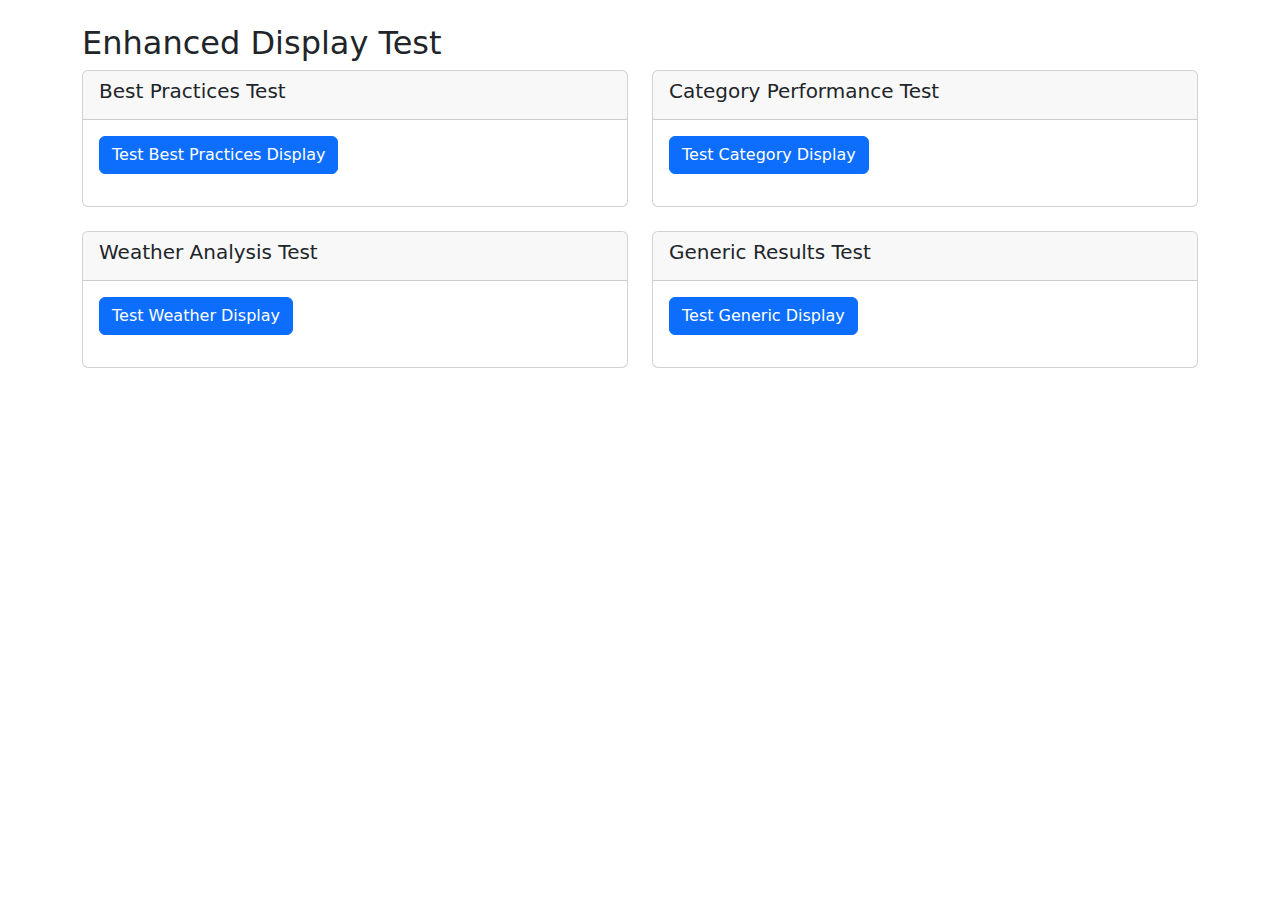
<file: test_enhanced_display.html>
<!DOCTYPE html>
<html lang="en">
<head>
    <meta charset="UTF-8">
    <meta name="viewport" content="width=device-width, initial-scale=1.0">
    <title>Enhanced Display Test</title>
    <link href="/static/lib/bootstrap.min.css" rel="stylesheet">
    <style>
        .metric-card {
            text-align: center;
            padding: 1.5rem;
        }
        
        .metric-value {
            font-size: 2.5rem;
            font-weight: bold;
            color: #2563eb;
            margin: 0.5rem 0;
        }
        
        .metric-label {
            color: #64748b;
            font-size: 0.875rem;
            text-transform: uppercase;
            letter-spacing: 0.5px;
        }
        
        .insight-card {
            background: linear-gradient(135deg, #f1f5f9, #e2e8f0);
            border-radius: 1rem;
            padding: 1.5rem;
            margin: 1rem 0;
        }
        
        .weather-icon {
            font-size: 2rem;
            margin-bottom: 0.5rem;
        }
        
        .correlation-matrix {
            display: grid;
            grid-template-columns: repeat(auto-fit, minmax(100px, 1fr));
            gap: 0.5rem;
            margin: 1rem 0;
        }
        
        .correlation-cell {
            background: white;
            border-radius: 0.5rem;
            padding: 1rem;
            text-align: center;
            border: 2px solid #e5e7eb;
        }
        
        .timeline {
            position: relative;
            padding: 1rem 0;
        }
        
        .timeline-item {
            position: relative;
            padding: 1rem 0 1rem 3rem;
            border-left: 2px solid #e5e7eb;
        }
        
        .timeline-marker {
            position: absolute;
            left: -1rem;
            top: 1.5rem;
            width: 2rem;
            height: 2rem;
            background: #2563eb;
            color: white;
            border-radius: 50%;
            display: flex;
            align-items: center;
            justify-content: center;
            font-weight: bold;
            font-size: 0.875rem;
        }
        
        .timeline-content {
            background: white;
            padding: 1rem;
            border-radius: 0.5rem;
            box-shadow: 0 2px 8px rgba(0,0,0,0.1);
            margin-left: 1rem;
        }
    </style>
</head>
<body>
    <div class="container mt-4">
        <h2>Enhanced Display Test</h2>
        
        <div class="row">
            <div class="col-md-6">
                <div class="card">
                    <div class="card-header">
                        <h5>Best Practices Test</h5>
                    </div>
                    <div class="card-body">
                        <button class="btn btn-primary" onclick="testBestPractices()">Test Best Practices Display</button>
                        <div id="best-practices-results" class="mt-3"></div>
                    </div>
                </div>
            </div>
            
            <div class="col-md-6">
                <div class="card">
                    <div class="card-header">
                        <h5>Category Performance Test</h5>
                    </div>
                    <div class="card-body">
                        <button class="btn btn-primary" onclick="testCategoryPerformance()">Test Category Display</button>
                        <div id="category-performance-results" class="mt-3"></div>
                    </div>
                </div>
            </div>
        </div>
        
        <div class="row mt-4">
            <div class="col-md-6">
                <div class="card">
                    <div class="card-header">
                        <h5>Weather Analysis Test</h5>
                    </div>
                    <div class="card-body">
                        <button class="btn btn-primary" onclick="testWeatherAnalysis()">Test Weather Display</button>
                        <div id="weather-results" class="mt-3"></div>
                    </div>
                </div>
            </div>
            
            <div class="col-md-6">
                <div class="card">
                    <div class="card-header">
                        <h5>Generic Results Test</h5>
                    </div>
                    <div class="card-body">
                        <button class="btn btn-primary" onclick="testGenericResults()">Test Generic Display</button>
                        <div id="generic-results" class="mt-3"></div>
                    </div>
                </div>
            </div>
        </div>
    </div>

    <script>
        // Global parameters for testing
        const globalParams = {
            city: 0,
            store: 104,
            product: 4
        };

        // Test Best Practices Display
        function testBestPractices() {
            const testData = {
                status: "success",
                analysis_type: "best_practices",
                data_source: "benchmark_analysis",
                practices_insights: {
                    status: "success",
                    best_practices: [
                        {
                            title: "Optimize Store Layout",
                            description: "Rearrange product placement for better customer flow and increased sales"
                        },
                        {
                            title: "Implement Dynamic Pricing",
                            description: "Use real-time data to adjust prices based on demand and competition"
                        },
                        {
                            title: "Enhanced Staff Training",
                            description: "Provide comprehensive training to improve customer service and product knowledge"
                        }
                    ],
                    implementation_difficulty: "Medium",
                    expected_impact: 18.5,
                    success_probability: 85
                }
            };
            
            const html = formatPracticesResults(testData.practices_insights);
            document.getElementById('best-practices-results').innerHTML = html;
        }

        // Test Category Performance Display
        function testCategoryPerformance() {
            const testData = {
                status: "simulated",
                analysis_type: "category_performance",
                category_metrics: {
                    market_share: 23.5,
                    growth_rate: 12.8,
                    seasonality_index: 1.45,
                    profit_margin: 18.2
                },
                market_breakdown: {
                    "Fresh Produce": 35,
                    "Dairy Products": 28,
                    "Bakery Items": 22,
                    "Beverages": 15
                }
            };
            
            const html = formatCategoryResults(testData);
            document.getElementById('category-performance-results').innerHTML = html;
        }

        // Test Weather Analysis Display
        function testWeatherAnalysis() {
            const testData = {
                status: "success",
                seasonal_analysis: {
                    spring: {
                        avg_sales: 0.52,
                        avg_temperature: 65,
                        avg_humidity: 55,
                        weather_correlation: 0.73,
                        avg_precipitation: 2.1
                    },
                    summer: {
                        avg_sales: 0.48,
                        avg_temperature: 82,
                        avg_humidity: 68,
                        weather_correlation: 0.65,
                        avg_precipitation: 1.8
                    },
                    fall: {
                        avg_sales: 0.55,
                        avg_temperature: 58,
                        avg_humidity: 62,
                        weather_correlation: 0.78,
                        avg_precipitation: 2.5
                    },
                    winter: {
                        avg_sales: 0.61,
                        avg_temperature: 42,
                        avg_humidity: 58,
                        weather_correlation: 0.82,
                        avg_precipitation: 1.9
                    }
                }
            };
            
            const html = formatWeatherResults(testData);
            document.getElementById('weather-results').innerHTML = html;
        }

        // Test Generic Results Display
        function testGenericResults() {
            const testData = {
                status: "success",
                analysis_type: "generic_analysis",
                data_source: "real_time_database",
                insights: {
                    key_finding: "Sales performance shows strong correlation with weather patterns",
                    recommendation: "Implement weather-based inventory adjustments",
                    confidence_level: "High"
                },
                metrics: {
                    accuracy: "92.5%",
                    precision: "88.3%",
                    recall: "94.1%"
                },
                recommendations: [
                    {
                        title: "Increase inventory during sunny days",
                        description: "Sales typically increase by 15% during sunny weather",
                        impact: "+15% sales"
                    },
                    {
                        title: "Reduce fresh produce orders during rainy periods",
                        description: "Fresh produce sales drop by 8% during rainy weather",
                        impact: "-8% waste"
                    }
                ]
            };
            
            const html = formatGenericResults(testData);
            document.getElementById('generic-results').innerHTML = html;
        }

        // Include the enhanced formatting functions from enhanced_app.js
        // (These would normally be imported, but for testing we'll include them inline)
        
        // Helper functions
        function formatFeatureName(featureId) {
            return featureId.split('-').map(word => 
                word.charAt(0).toUpperCase() + word.slice(1)
            ).join(' ');
        }

        function getCityName(cityId) {
            const cities = {
                0: 'New York, NY',
                1: 'Los Angeles, CA',
                2: 'Chicago, IL',
                3: 'Houston, TX',
                4: 'Phoenix, AZ'
            };
            return cities[cityId] || `City ${cityId}`;
        }

        function getStoreName(storeId) {
            const stores = {
                104: 'Downtown Market',
                205: 'Suburban Plaza',
                306: 'Airport Terminal',
                407: 'Mall Location'
            };
            return stores[storeId] || `Store ${storeId}`;
        }

        function getProductName(productId) {
            const products = {
                4: 'Fresh Apples',
                6: 'Organic Milk',
                18: 'Whole Wheat Bread',
                21: 'Premium Coffee',
                23: 'Fresh Bananas',
                26: 'Organic Eggs'
            };
            return products[productId] || `Product ${productId}`;
        }

        function getSeasonIcon(season) {
            const icons = {
                'spring': '🌸',
                'summer': '☀️',
                'fall': '🍂',
                'autumn': '🍂',
                'winter': '❄️'
            };
            return icons[season.toLowerCase()] || '🌤️';
        }

        // Enhanced formatting functions (simplified versions for testing)
        function formatPracticesResults(practicesData) {
            let html = '<div class="row">';
            
            if (practicesData.best_practices && Array.isArray(practicesData.best_practices)) {
                html += `
                    <div class="col-12">
                        <h6>⭐ Best Practices Identified</h6>
                        <div class="row">
                            ${practicesData.best_practices.map((practice, index) => `
                                <div class="col-md-4 mb-3">
                                    <div class="card">
                                        <div class="card-body">
                                            <div class="d-flex align-items-start">
                                                <div class="badge bg-primary rounded-pill me-3">${index + 1}</div>
                                                <div>
                                                    <h6 class="card-title">${practice.title || practice.name || practice}</h6>
                                                    <p class="card-text">${practice.description || practice.details || 'Implementation recommended for improved performance'}</p>
                                                </div>
                                            </div>
                                        </div>
                                    </div>
                                </div>
                            `).join('')}
                        </div>
                    </div>
                `;
            }
            
            html += `
                <div class="col-12 mt-4">
                    <h6>📊 Implementation Analysis</h6>
                    <div class="row">
                        <div class="col-md-4">
                            <div class="metric-card">
                                <div class="metric-value text-info">${practicesData.implementation_difficulty || 'Medium'}</div>
                                <div class="metric-label">Implementation Difficulty</div>
                            </div>
                        </div>
                        <div class="col-md-4">
                            <div class="metric-card">
                                <div class="metric-value text-success">+${practicesData.expected_impact || 15}%</div>
                                <div class="metric-label">Expected Impact</div>
                            </div>
                        </div>
                        <div class="col-md-4">
                            <div class="metric-card">
                                <div class="metric-value text-primary">${practicesData.success_probability || 80}%</div>
                                <div class="metric-label">Success Probability</div>
                            </div>
                        </div>
                    </div>
                </div>
            `;
            
            html += '</div>';
            return html;
        }

        function formatCategoryResults(data) {
            let html = '<div class="row">';
            
            if (data.category_metrics) {
                html += `
                    <div class="col-12">
                        <h6>📊 Category Performance Analysis</h6>
                        <div class="row">
                            <div class="col-md-3">
                                <div class="metric-card">
                                    <div class="metric-value text-success">${data.category_metrics.market_share || '--'}%</div>
                                    <div class="metric-label">Market Share</div>
                                </div>
                            </div>
                            <div class="col-md-3">
                                <div class="metric-card">
                                    <div class="metric-value text-primary">${data.category_metrics.growth_rate || '--'}%</div>
                                    <div class="metric-label">Growth Rate</div>
                                </div>
                            </div>
                            <div class="col-md-3">
                                <div class="metric-card">
                                    <div class="metric-value text-info">${data.category_metrics.seasonality_index || '--'}</div>
                                    <div class="metric-label">Seasonality Index</div>
                                </div>
                            </div>
                            <div class="col-md-3">
                                <div class="metric-card">
                                    <div class="metric-value text-warning">${data.category_metrics.profit_margin || '--'}%</div>
                                    <div class="metric-label">Profit Margin</div>
                                </div>
                            </div>
                        </div>
                    </div>
                `;
            }
            
            if (data.market_breakdown) {
                html += `
                    <div class="col-12 mt-4">
                        <h6>📈 Market Share Breakdown</h6>
                        <div class="row">
                            ${Object.entries(data.market_breakdown).map(([category, share]) => `
                                <div class="col-md-6 mb-3">
                                    <div class="card">
                                        <div class="card-body">
                                            <div class="d-flex justify-content-between align-items-center">
                                                <h6 class="card-title mb-0">${category}</h6>
                                                <span class="badge bg-primary">${share}%</span>
                                            </div>
                                            <div class="progress mt-2">
                                                <div class="progress-bar" style="width: ${share}%"></div>
                                            </div>
                                        </div>
                                    </div>
                                </div>
                            `).join('')}
                        </div>
                    </div>
                `;
            }
            
            html += '</div>';
            return html;
        }

        function formatWeatherResults(data) {
            let html = '<div class="row">';
            
            if (data.seasonal_analysis) {
                html += `
                    <div class="col-12">
                        <h5>🌱 Seasonal Patterns Analysis</h5>
                        <p class="text-muted">City ${getCityName(globalParams.city)} • Store ${getStoreName(globalParams.store)} • Product ${getProductName(globalParams.product)}</p>
                    </div>
                `;
                html += `
                    <div class="row">
                        ${Object.entries(data.seasonal_analysis).map(([season, info]) => `
                            <div class="col-md-6 mb-3">
                                <div class="card">
                                    <div class="card-body">
                                        <h6 class="card-title">${season.charAt(0).toUpperCase() + season.slice(1)} ${getSeasonIcon(season)}</h6>
                                        <div class="metric-value text-primary">$${(info.avg_sales || 0).toFixed(2)}</div>
                                        <div class="metric-label">Average Sales</div>
                                        <hr>
                                        <div class="row">
                                            <div class="col-6">
                                                <p class="mb-1"><strong>Temperature:</strong> ${info.avg_temperature || 'N/A'}°F</p>
                                                <p class="mb-0"><strong>Humidity:</strong> ${info.avg_humidity || 'N/A'}%</p>
                                            </div>
                                            <div class="col-6">
                                                <p class="mb-1"><strong>Weather Impact:</strong> ${((info.weather_correlation || 0) * 100).toFixed(1)}%</p>
                                                <p class="mb-0"><strong>Precipitation:</strong> ${info.avg_precipitation || 'N/A'}mm</p>
                                            </div>
                                        </div>
                                    </div>
                                </div>
                            </div>
                        `).join('')}
                    </div>
                `;
            }
            
            html += '</div>';
            return html;
        }

        function formatGenericResults(data) {
            let html = `<div class="row">`;
            
            if (data.insights || data.analysis_insights || data.business_insights) {
                const insights = data.insights || data.analysis_insights || data.business_insights;
                html += `
                    <div class="col-12">
                        <h6>💡 Key Insights</h6>
                        <div class="insight-card">
                            ${formatInsightsDisplay(insights)}
                        </div>
                    </div>
                `;
            }
            
            if (data.metrics || data.performance_metrics) {
                const metrics = data.metrics || data.performance_metrics;
                html += `
                    <div class="col-12">
                        <h6>📊 Performance Metrics</h6>
                        <div class="row">
                            ${formatMetricsDisplay(metrics)}
                        </div>
                    </div>
                `;
            }
            
            if (data.recommendations || data.suggested_actions) {
                const recommendations = data.recommendations || data.suggested_actions;
                html += `
                    <div class="col-12">
                        <h6>🎯 Recommendations</h6>
                        <div class="recommendations-list">
                            ${formatRecommendationsDisplay(recommendations)}
                        </div>
                    </div>
                `;
            }
            
            if (data.status && data.analysis_type) {
                html += `
                    <div class="col-12">
                        <div class="alert alert-success">
                            <h6 class="alert-heading">✅ ${formatFeatureName(data.analysis_type)} Complete</h6>
                            <p class="mb-1"><strong>Status:</strong> ${data.status}</p>
                            <p class="mb-1"><strong>Data Source:</strong> ${data.data_source || 'Real-time Analysis'}</p>
                            <hr>
                            <p class="mb-0">Analysis completed successfully with real-time data insights.</p>
                        </div>
                    </div>
                `;
            }
            
            html += `</div>`;
            return html;
        }

        function formatInsightsDisplay(insights) {
            if (typeof insights === 'object') {
                return Object.entries(insights).map(([key, value]) => `
                    <div class="mb-2 p-2 bg-light rounded">
                        <strong>${formatFeatureName(key)}:</strong> ${value}
                    </div>
                `).join('');
            }
            return `<p>${insights}</p>`;
        }

        function formatMetricsDisplay(metrics) {
            if (typeof metrics === 'object') {
                return Object.entries(metrics).map(([key, value]) => `
                    <div class="col-md-4 mb-3">
                        <div class="metric-card">
                            <div class="metric-value">${value}</div>
                            <div class="metric-label">${formatFeatureName(key)}</div>
                        </div>
                    </div>
                `).join('');
            }
            return `<div class="col-12"><p>${metrics}</p></div>`;
        }

        function formatRecommendationsDisplay(recommendations) {
            if (Array.isArray(recommendations)) {
                return recommendations.map((rec, index) => `
                    <div class="mb-2 p-3 border rounded">
                        <div class="d-flex align-items-start">
                            <div class="badge bg-primary rounded-pill me-3">${index + 1}</div>
                            <div>
                                <h6 class="mb-1">${rec.title || rec.action || 'Recommendation'}</h6>
                                <p class="mb-1">${rec.description || rec.details || rec}</p>
                                ${rec.impact ? `<small class="text-muted">Expected Impact: ${rec.impact}</small>` : ''}
                            </div>
                        </div>
                    </div>
                `).join('');
            }
            return `<p>${recommendations}</p>`;
        }
    </script>
</body>
</html>
</file>
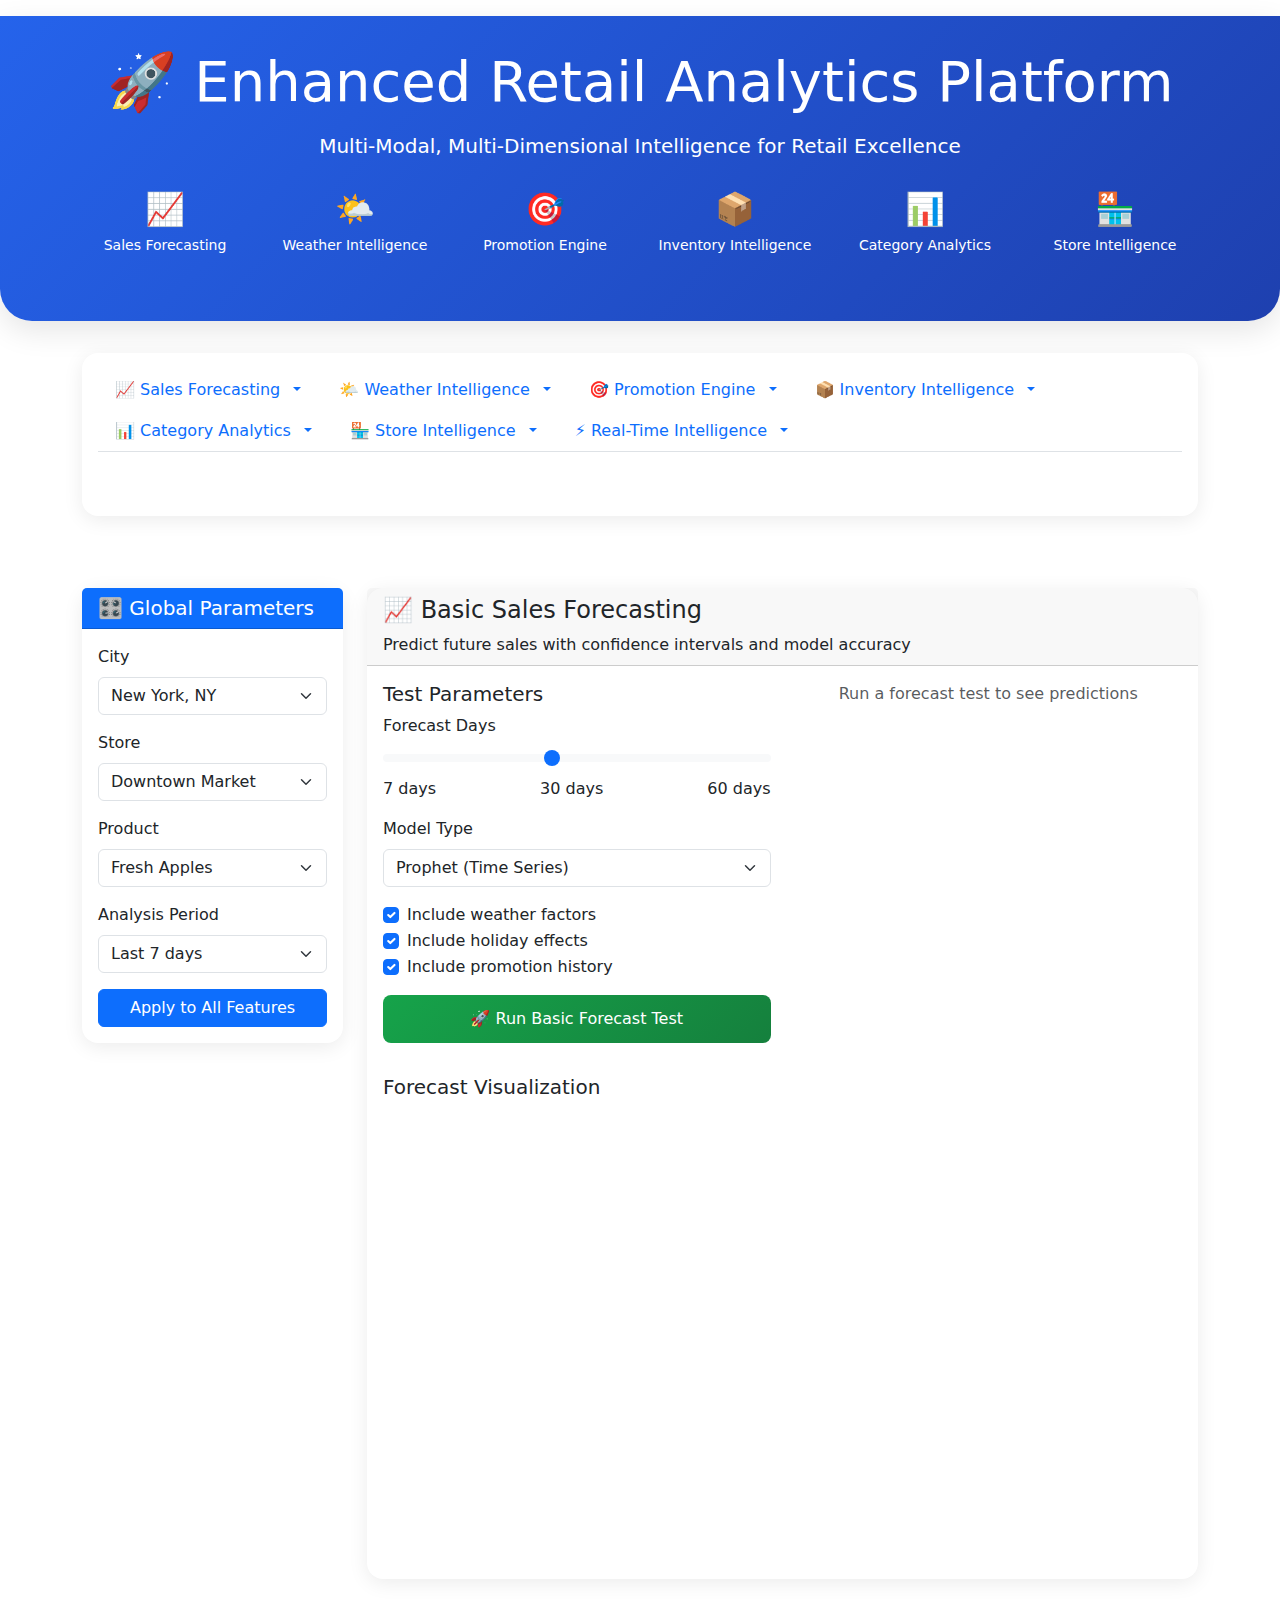
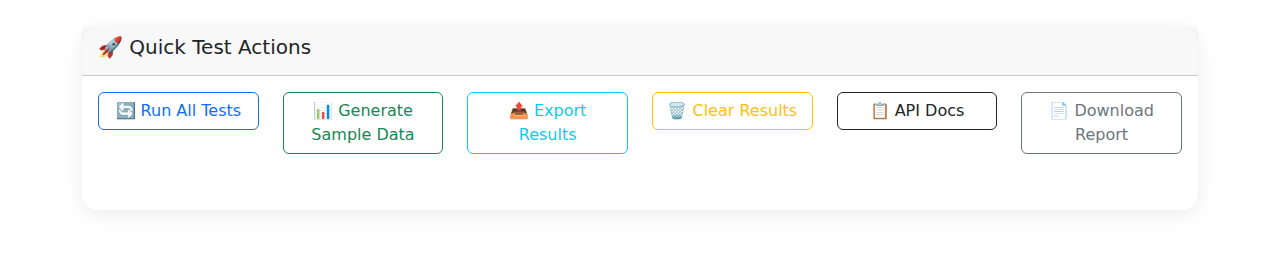
<file: static/enhanced_index.html>
<!DOCTYPE html>
<html lang="en">
<head>
    <meta charset="UTF-8">
    <meta name="viewport" content="width=device-width, initial-scale=1.0">
    <title>Enhanced Retail Sales Forecasting - Multi-Modal Analytics</title>
    <link rel="icon" href="data:image/svg+xml,<svg xmlns=%22http://www.w3.org/2000/svg%22 viewBox=%220 0 100 100%22><text y=%22.9em%22 font-size=%2290%22>🚀</text></svg>">
    <link href="/static/lib/bootstrap.min.css" rel="stylesheet">
    <style>
        :root {
            --primary-color: #2563eb;
            --secondary-color: #64748b;
            --success-color: #16a34a;
            --warning-color: #d97706;
            --danger-color: #dc2626;
            --info-color: #0891b2;
        }
        
        body {
            padding-top: 1rem;
        }
        
        /* Fix dropdown overlapping issues */
        .dropdown-menu {
            z-index: 2000 !important;
            position: absolute !important;
            box-shadow: 0 8px 25px rgba(0,0,0,0.2);
            border: 1px solid rgba(0,0,0,0.1);
            border-radius: 0.5rem;
            min-width: 220px;
            max-height: 300px;
            overflow-y: auto;
            backdrop-filter: blur(10px);
            background: rgba(255, 255, 255, 0.95) !important;
        }
        
        .nav-tabs .dropdown-menu {
            top: 100% !important;
            margin-top: 0.5rem;
            left: 0 !important;
            transform: none !important;
        }
        
        /* Force dropdown to appear above content */
        .nav-tabs {
            position: relative;
            z-index: 1500;
            margin-bottom: 3rem;
        }
        
        /* Ensure proper container spacing to prevent overlap */
        .container .row {
            margin-bottom: 2rem;
            position: relative;
            z-index: 1;
        }
        
        .card {
            margin-bottom: 1.5rem;
            box-shadow: 0 2px 4px rgba(0,0,0,0.1);
            position: relative;
            z-index: 1;
        }
        
        /* Ensure dropdowns stay above other content */
        .nav-item.dropdown {
            position: relative;
            z-index: 1600;
        }
        
        /* Force dropdown direction and prevent overlap */
        .dropdown-menu.show {
            display: block !important;
            top: 100% !important;
            bottom: auto !important;
            transform: translateY(0) !important;
        }
        
        /* Additional dropdown positioning fixes */
        .nav-tabs .nav-item.dropdown .dropdown-menu {
            margin-top: 0.5rem;
            border-top: 2px solid var(--primary-color);
        }
        
        /* Prevent dropdown from being cut off on smaller screens */
        @media (max-width: 768px) {
            .dropdown-menu {
                position: fixed !important;
                top: auto !important;
                left: 1rem !important;
                right: 1rem !important;
                width: auto !important;
                max-height: 70vh;
                overflow-y: auto;
            }
            
            .nav-tabs {
                margin-bottom: 4rem;
            }
        }
        
        /* Ensure dropdown appears with smooth animation */
        .dropdown-menu {
            opacity: 0;
            visibility: hidden;
            transition: all 0.3s ease;
            transform: translateY(-10px);
        }
        
        .dropdown-menu.show {
            opacity: 1;
            visibility: visible;
            transform: translateY(0);
        }
        
        .dropdown-toggle::after {
            margin-left: 0.5rem;
            background: linear-gradient(135deg, #f8fafc 0%, #e2e8f0 100%);
            font-family: 'Segoe UI', Tahoma, Geneva, Verdana, sans-serif;
        }
        
        .main-header {
            background: linear-gradient(135deg, var(--primary-color) 0%, #1e40af 100%);
            color: white;
            padding: 2rem 0;
            margin-bottom: 2rem;
            border-radius: 0 0 2rem 2rem;
            box-shadow: 0 10px 30px rgba(0,0,0,0.1);
        }
        
        .card {
            margin-bottom: 1.5rem;
            border: none;
            border-radius: 1rem;
            box-shadow: 0 4px 20px rgba(0,0,0,0.08);
            transition: transform 0.3s ease, box-shadow 0.3s ease;
        }
        
        .card:hover {
            transform: translateY(-2px);
            box-shadow: 0 8px 30px rgba(0,0,0,0.12);
        }
        
        .metric-card {
            text-align: center;
            padding: 1.5rem;
        }
        
        .metric-value {
            font-size: 2.5rem;
            font-weight: bold;
            color: var(--primary-color);
            margin: 0.5rem 0;
        }
        
        .metric-label {
            color: var(--secondary-color);
            font-size: 0.875rem;
            text-transform: uppercase;
            letter-spacing: 0.5px;
        }
        
        .chart-container {
            height: 400px;
            margin: 1rem 0;
            position: relative;
        }
        
        .small-chart-container {
            height: 250px;
            margin: 1rem 0;
            position: relative;
        }
        
        .alert-card {
            border-left: 4px solid;
            transition: all 0.3s ease;
        }
        
        .alert-card.critical {
            border-left-color: var(--danger-color);
            background: linear-gradient(135deg, #fef2f2, #fee2e2);
        }
        
        .alert-card.high {
            border-left-color: var(--warning-color);
            background: linear-gradient(135deg, #fffbeb, #fef3c7);
        }
        
        .alert-card.medium {
            border-left-color: var(--info-color);
            background: linear-gradient(135deg, #f0f9ff, #dbeafe);
        }
        
        .alert-card.low {
            border-left-color: var(--success-color);
            background: linear-gradient(135deg, #f0fdf4, #dcfce7);
        }
        
        .alert-count {
            font-size: 2rem;
            font-weight: bold;
            margin: 0.5rem 0;
        }
        
        .alert-icon {
            font-size: 1.5rem;
            margin-bottom: 0.5rem;
        }
        
        .nav-tabs .nav-link {
            border-radius: 0.5rem 0.5rem 0 0;
            margin-right: 0.25rem;
            font-weight: 500;
        }
        
        .nav-tabs .nav-link.active {
            background: var(--primary-color);
            border-color: var(--primary-color);
            color: white;
        }
        
        .tab-content {
            background: white;
            border-radius: 0 1rem 1rem 1rem;
            padding: 2rem;
            box-shadow: 0 4px 20px rgba(0,0,0,0.08);
            margin-top: 1rem;
            position: relative;
            z-index: 1;
            clear: both;
        }
        
        /* Enhanced dropdown styling - consistent with nav dropdown */
        .dropdown-menu {
            z-index: 2000 !important;
            box-shadow: 0 8px 25px rgba(0,0,0,0.2);
            border: 1px solid rgba(0,0,0,0.1);
            border-radius: 0.5rem;
            min-width: 220px;
            backdrop-filter: blur(10px);
            background: rgba(255, 255, 255, 0.95) !important;
        }
        
        .dropdown-item {
            padding: 0.75rem 1.25rem;
            transition: all 0.2s ease;
        }
        
        .dropdown-item:hover {
            background: linear-gradient(135deg, var(--primary-color), #1e40af);
            color: white;
            transform: translateX(5px);
        }
        
        .navbar {
            z-index: 1040;
        }
        
        .feature-section {
            display: none;
            animation: fadeIn 0.5s ease-in-out;
        }
        
        .feature-section.active {
            display: block;
        }
        
        @keyframes fadeIn {
            from { opacity: 0; transform: translateY(20px); }
            to { opacity: 1; transform: translateY(0); }
        }
        
        .test-button {
            background: linear-gradient(135deg, var(--success-color), #15803d);
            border: none;
            border-radius: 0.5rem;
            color: white;
            padding: 0.75rem 1.5rem;
            font-weight: 500;
            transition: all 0.3s ease;
        }
        
        .test-button:hover {
            transform: translateY(-1px);
            box-shadow: 0 4px 15px rgba(22, 163, 74, 0.3);
        }
        
        .insight-card {
            background: linear-gradient(135deg, #f1f5f9, #e2e8f0);
            border-radius: 1rem;
            padding: 1.5rem;
            margin: 1rem 0;
        }
        
        .loading-spinner {
            display: none;
            text-align: center;
            padding: 2rem;
        }
        
        .progress-bar-container {
            background: #e5e7eb;
            border-radius: 1rem;
            height: 8px;
            margin: 1rem 0;
            overflow: hidden;
        }
        
        .progress-bar {
            background: linear-gradient(90deg, var(--primary-color), var(--info-color));
            height: 100%;
            border-radius: 1rem;
            transition: width 0.3s ease;
        }
        

        
        .weather-icon {
            font-size: 2rem;
            margin-bottom: 0.5rem;
        }
        
        .correlation-matrix {
            display: grid;
            grid-template-columns: repeat(auto-fit, minmax(100px, 1fr));
            gap: 0.5rem;
            margin: 1rem 0;
        }
        
        .correlation-cell {
            background: white;
            border-radius: 0.5rem;
            padding: 1rem;
            text-align: center;
            border: 2px solid #e5e7eb;
            transition: all 0.3s ease;
        }
        
        .correlation-cell:hover {
            border-color: var(--primary-color);
            transform: scale(1.05);
        }
        
        .performance-gauge {
            width: 200px;
            height: 200px;
            margin: 1rem auto;
            position: relative;
        }
        
        .optimization-flow {
            display: flex;
            align-items: center;
            justify-content: space-between;
            margin: 2rem 0;
            flex-wrap: wrap;
        }
        
        .flow-step {
            background: white;
            border-radius: 1rem;
            padding: 1.5rem;
            text-align: center;
            flex: 1;
            margin: 0.5rem;
            box-shadow: 0 4px 15px rgba(0,0,0,0.08);
            min-width: 200px;
        }
        
        .flow-arrow {
            font-size: 1.5rem;
            color: var(--primary-color);
            margin: 0 1rem;
        }
        
        @media (max-width: 768px) {
            .flow-arrow {
                display: none;
            }
        }
        
        /* Timeline styling for implementation roadmaps */
        .timeline {
            position: relative;
            padding: 1rem 0;
        }
        
        .timeline-item {
            position: relative;
            padding: 1rem 0 1rem 3rem;
            border-left: 2px solid #e5e7eb;
        }
        
        .timeline-item:last-child {
            border-left: none;
        }
        
        .timeline-marker {
            position: absolute;
            left: -1rem;
            top: 1.5rem;
            width: 2rem;
            height: 2rem;
            background: var(--primary-color);
            color: white;
            border-radius: 50%;
            display: flex;
            align-items: center;
            justify-content: center;
            font-weight: bold;
            font-size: 0.875rem;
        }
        
        .timeline-content {
            background: white;
            padding: 1rem;
            border-radius: 0.5rem;
            box-shadow: 0 2px 8px rgba(0,0,0,0.1);
            margin-left: 1rem;
        }
        
        .timeline-content h6 {
            margin-bottom: 0.5rem;
            color: var(--primary-color);
        }
        
        .timeline-content p {
            margin-bottom: 0.5rem;
            color: var(--secondary-color);
        }
    </style>
</head>
<body>
    <div class="main-header">
        <div class="container">
            <div class="text-center">
                <h1 class="display-4 mb-3">🚀 Enhanced Retail Analytics Platform</h1>
                <p class="lead">Multi-Modal, Multi-Dimensional Intelligence for Retail Excellence</p>
                <div class="row mt-4">
                    <div class="col-md-2 col-sm-4 col-6">
                        <div class="text-center">
                            <div style="font-size: 2rem;">📈</div>
                            <small>Sales Forecasting</small>
                        </div>
                    </div>
                    <div class="col-md-2 col-sm-4 col-6">
                        <div class="text-center">
                            <div style="font-size: 2rem;">🌤️</div>
                            <small>Weather Intelligence</small>
                        </div>
                    </div>
                    <div class="col-md-2 col-sm-4 col-6">
                        <div class="text-center">
                            <div style="font-size: 2rem;">🎯</div>
                            <small>Promotion Engine</small>
                        </div>
                    </div>
                    <div class="col-md-2 col-sm-4 col-6">
                        <div class="text-center">
                            <div style="font-size: 2rem;">📦</div>
                            <small>Inventory Intelligence</small>
                        </div>
                    </div>
                    <div class="col-md-2 col-sm-4 col-6">
                        <div class="text-center">
                            <div style="font-size: 2rem;">📊</div>
                            <small>Category Analytics</small>
                        </div>
                    </div>
                    <div class="col-md-2 col-sm-4 col-6">
                        <div class="text-center">
                            <div style="font-size: 2rem;">🏪</div>
                            <small>Store Intelligence</small>
                        </div>
                    </div>
                </div>
            </div>
        </div>
    </div>

    <div class="container">
        <!-- Enhanced Navigation with Dropdowns -->
        <div class="row mb-5">
            <div class="col-12">
                <div class="card">
                    <div class="card-body">
                        <ul class="nav nav-tabs" id="mainTabs" role="tablist">
                            <li class="nav-item dropdown">
                                <a class="nav-link dropdown-toggle active" data-bs-toggle="dropdown" href="#" role="button">
                                    📈 Sales Forecasting
                                </a>
                                <ul class="dropdown-menu">
                                    <li><a class="dropdown-item" href="#" onclick="showFeature('basic-forecast')">Basic Forecast</a></li>
                                    <li><a class="dropdown-item" href="#" onclick="showFeature('ensemble-forecast')">Ensemble Models</a></li>
                                    <li><a class="dropdown-item" href="#" onclick="showFeature('cross-store-comparison')">Cross-Store Analysis</a></li>
                                    <li><a class="dropdown-item" href="#" onclick="showFeature('confidence-intervals')">Confidence Intervals</a></li>
                                </ul>
                            </li>
                            <li class="nav-item dropdown">
                                <a class="nav-link dropdown-toggle" data-bs-toggle="dropdown" href="#" role="button">
                                    🌤️ Weather Intelligence
                                </a>
                                <ul class="dropdown-menu">
                                    <li><a class="dropdown-item" href="#" onclick="showFeature('weather-correlation')">Weather Correlation</a></li>
                                    <li><a class="dropdown-item" href="#" onclick="showFeature('seasonal-patterns')">Seasonal Patterns</a></li>
                                    <li><a class="dropdown-item" href="#" onclick="showFeature('weather-scenarios')">Weather Scenarios</a></li>
                                    <li><a class="dropdown-item" href="#" onclick="showFeature('climate-impact')">Climate Impact</a></li>
                                </ul>
                            </li>
                            <li class="nav-item dropdown">
                                <a class="nav-link dropdown-toggle" data-bs-toggle="dropdown" href="#" role="button">
                                    🎯 Promotion Engine
                                </a>
                                <ul class="dropdown-menu">
                                    <li><a class="dropdown-item" href="#" onclick="showFeature('promotion-impact')">Impact Analysis</a></li>
                                    <li><a class="dropdown-item" href="#" onclick="showFeature('cross-product-effects')">Cross-Product Effects</a></li>
                                    <li><a class="dropdown-item" href="#" onclick="showFeature('optimal-pricing')">Optimal Pricing</a></li>
                                    <li><a class="dropdown-item" href="#" onclick="showFeature('roi-optimization')">ROI Optimization</a></li>
                                </ul>
                            </li>
                            <li class="nav-item dropdown">
                                <a class="nav-link dropdown-toggle" data-bs-toggle="dropdown" href="#" role="button">
                                    📦 Inventory Intelligence
                                </a>
                                <ul class="dropdown-menu">
                                    <li><a class="dropdown-item" href="#" onclick="showFeature('stockout-prediction')">Stockout Prediction</a></li>
                                    <li><a class="dropdown-item" href="#" onclick="showFeature('cross-store-optimization')">Cross-Store Optimization</a></li>
                                    <li><a class="dropdown-item" href="#" onclick="showFeature('safety-stock')">Safety Stock Calculation</a></li>
                                    <li><a class="dropdown-item" href="#" onclick="showFeature('reorder-optimization')">Reorder Optimization</a></li>
                                </ul>
                            </li>
                            <li class="nav-item dropdown">
                                <a class="nav-link dropdown-toggle" data-bs-toggle="dropdown" href="#" role="button">
                                    📊 Category Analytics
                                </a>
                                <ul class="dropdown-menu">
                                    <li><a class="dropdown-item" href="#" onclick="showFeature('category-performance')">Performance Analysis</a></li>
                                    <li><a class="dropdown-item" href="#" onclick="showFeature('market-share')">Market Share Analysis</a></li>
                                    <li><a class="dropdown-item" href="#" onclick="showFeature('portfolio-optimization')">Portfolio Optimization</a></li>
                                    <li><a class="dropdown-item" href="#" onclick="showFeature('category-correlations')">Category Correlations</a></li>
                                </ul>
                            </li>
                            <li class="nav-item dropdown">
                                <a class="nav-link dropdown-toggle" data-bs-toggle="dropdown" href="#" role="button">
                                    🏪 Store Intelligence
                                </a>
                                <ul class="dropdown-menu">
                                    <li><a class="dropdown-item" href="#" onclick="showFeature('store-clustering')">Store Clustering</a></li>
                                    <li><a class="dropdown-item" href="#" onclick="showFeature('performance-ranking')">Performance Ranking</a></li>
                                    <li><a class="dropdown-item" href="#" onclick="showFeature('best-practices')">Best Practices</a></li>
                                    <li><a class="dropdown-item" href="#" onclick="showFeature('anomaly-detection')">Anomaly Detection</a></li>
                                </ul>
                            </li>
                            <li class="nav-item dropdown">
                                <a class="nav-link dropdown-toggle" data-bs-toggle="dropdown" href="#" role="button">
                                    ⚡ Real-Time Intelligence
                                </a>
                                <ul class="dropdown-menu">
                                    <li><a class="dropdown-item" href="#" onclick="showFeature('live-alerts')">Live Alerts</a></li>
                                    <li><a class="dropdown-item" href="#" onclick="showFeature('demand-monitoring')">Demand Monitoring</a></li>
                                    <li><a class="dropdown-item" href="#" onclick="showFeature('competitive-intelligence')">Competitive Intelligence</a></li>
                                    <li><a class="dropdown-item" href="#" onclick="showFeature('customer-behavior')">Customer Behavior</a></li>
                                </ul>
                            </li>
                        </ul>
                    </div>
                </div>
            </div>
        </div>

        <!-- Global Parameters Panel -->
        <div class="row mb-4">
            <div class="col-md-3">
                <div class="card">
                    <div class="card-header bg-primary text-white">
                        <h5 class="mb-0">🎛️ Global Parameters</h5>
                    </div>
                    <div class="card-body">
                        <div class="mb-3">
                            <label class="form-label">City</label>
                            <select class="form-select" id="global-city">
                                <option value="0">New York, NY</option>
                                <option value="1">Los Angeles, CA</option>
                                <option value="2">Chicago, IL</option>
                                <option value="3">Houston, TX</option>
                                <option value="4">Phoenix, AZ</option>
                            </select>
                        </div>
                        <div class="mb-3">
                            <label class="form-label">Store</label>
                            <select class="form-select" id="global-store">
                                <option value="104">Downtown Market</option>
                                <option value="205">Suburban Plaza</option>
                                <option value="306">Airport Terminal</option>
                                <option value="407">Mall Location</option>
                            </select>
                        </div>
                        <div class="mb-3">
                            <label class="form-label">Product</label>
                            <select class="form-select" id="global-product">
                                <option value="4">Fresh Apples</option>
                                <option value="6">Organic Milk</option>
                                <option value="18">Whole Wheat Bread</option>
                                <option value="21">Premium Coffee</option>
                                <option value="23">Fresh Bananas</option>
                                <option value="26">Organic Eggs</option>
                            </select>
                        </div>
                        <div class="mb-3">
                            <label class="form-label">Analysis Period</label>
                            <select class="form-select" id="global-period">
                                <option value="7">Last 7 days</option>
                                <option value="30">Last 30 days</option>
                                <option value="90">Last 90 days</option>
                                <option value="365">Last year</option>
                            </select>
                        </div>
                        <button class="btn btn-primary w-100" onclick="updateGlobalParams()">
                            Apply to All Features
                        </button>
                    </div>
                </div>
            </div>
            
            <div class="col-md-9">
                <!-- Feature Content Area -->
                <div id="feature-content">
                    
                    <!-- 1. BASIC FORECAST SECTION -->
                    <div id="basic-forecast" class="feature-section active">
                        <div class="card">
                            <div class="card-header">
                                <h4>📈 Basic Sales Forecasting</h4>
                                <p class="mb-0">Predict future sales with confidence intervals and model accuracy</p>
                            </div>
                            <div class="card-body">
                                <div class="row">
                                    <div class="col-md-6">
                                        <h5>Test Parameters</h5>
                                        <div class="mb-3">
                                            <label class="form-label">Forecast Days</label>
                                            <input type="range" class="form-range" min="7" max="60" value="30" id="forecast-days">
                                            <div class="d-flex justify-content-between">
                                                <span>7 days</span>
                                                <span id="days-display">30 days</span>
                                                <span>60 days</span>
                                            </div>
                                        </div>
                                        <div class="mb-3">
                                            <label class="form-label">Model Type</label>
                                            <select class="form-select" id="model-type">
                                                <option value="prophet">Prophet (Time Series)</option>
                                                <option value="xgboost">XGBoost (ML)</option>
                                                <option value="ensemble">Ensemble (Recommended)</option>
                                            </select>
                                        </div>
                                        <div class="mb-3">
                                            <div class="form-check">
                                                <input class="form-check-input" type="checkbox" id="include-weather" checked>
                                                <label class="form-check-label" for="include-weather">
                                                    Include weather factors
                                                </label>
                                            </div>
                                            <div class="form-check">
                                                <input class="form-check-input" type="checkbox" id="include-holidays" checked>
                                                <label class="form-check-label" for="include-holidays">
                                                    Include holiday effects
                                                </label>
                                            </div>
                                            <div class="form-check">
                                                <input class="form-check-input" type="checkbox" id="include-promotions" checked>
                                                <label class="form-check-label" for="include-promotions">
                                                    Include promotion history
                                                </label>
                                            </div>
                                        </div>
                                        <button class="test-button w-100" onclick="testBasicForecast()">
                                            🚀 Run Basic Forecast Test
                                        </button>
                                    </div>
                                    <div class="col-md-6">
                                        <div id="basic-forecast-results">
                                            <div class="text-center text-muted">
                                                <i class="bi bi-graph-up" style="font-size: 3rem;"></i>
                                                <p>Run a forecast test to see predictions</p>
                                            </div>
                                        </div>
                                    </div>
                                </div>
                                <div class="row mt-4">
                                    <div class="col-12">
                                        <h5>Forecast Visualization</h5>
                                        <div class="chart-container">
                                            <canvas id="basicForecastChart"></canvas>
                                        </div>
                                    </div>
                                </div>
                            </div>
                        </div>
                    </div>

                    <!-- 2. ENSEMBLE FORECAST SECTION -->
                    <div id="ensemble-forecast" class="feature-section">
                        <div class="card">
                            <div class="card-header">
                                <h4>🎯 Ensemble Model Forecasting</h4>
                                <p class="mb-0">Combine multiple models for superior accuracy and reliability</p>
                            </div>
                            <div class="card-body">
                                <div class="row">
                                    <div class="col-md-4">
                                        <h5>Model Configuration</h5>
                                        <div class="mb-3">
                                            <label class="form-label">Prophet Weight</label>
                                            <input type="range" class="form-range" min="0" max="100" value="40" id="prophet-weight">
                                            <span id="prophet-weight-display">40%</span>
                                        </div>
                                        <div class="mb-3">
                                            <label class="form-label">XGBoost Weight</label>
                                            <input type="range" class="form-range" min="0" max="100" value="35" id="xgboost-weight">
                                            <span id="xgboost-weight-display">35%</span>
                                        </div>
                                        <div class="mb-3">
                                            <label class="form-label">Random Forest Weight</label>
                                            <input type="range" class="form-range" min="0" max="100" value="25" id="rf-weight">
                                            <span id="rf-weight-display">25%</span>
                                        </div>
                                        <button class="test-button w-100" onclick="testEnsembleForecast()">
                                            🔄 Run Ensemble Test
                                        </button>
                                    </div>
                                    <div class="col-md-8">
                                        <h5>Model Performance Comparison</h5>
                                        <div class="chart-container">
                                            <canvas id="ensembleComparisonChart"></canvas>
                                        </div>
                                    </div>
                                </div>
                                <div class="row mt-4">
                                    <div class="col-md-3">
                                        <div class="metric-card">
                                            <div class="metric-value" id="ensemble-accuracy">--</div>
                                            <div class="metric-label">Ensemble Accuracy</div>
                                        </div>
                                    </div>
                                    <div class="col-md-3">
                                        <div class="metric-card">
                                            <div class="metric-value" id="ensemble-mae">--</div>
                                            <div class="metric-label">Mean Absolute Error</div>
                                        </div>
                                    </div>
                                    <div class="col-md-3">
                                        <div class="metric-card">
                                            <div class="metric-value" id="ensemble-rmse">--</div>
                                            <div class="metric-label">Root Mean Square Error</div>
                                        </div>
                                    </div>
                                    <div class="col-md-3">
                                        <div class="metric-card">
                                            <div class="metric-value" id="ensemble-confidence">--</div>
                                            <div class="metric-label">Confidence Level</div>
                                        </div>
                                    </div>
                                </div>
                            </div>
                        </div>
                    </div>

                    <!-- 3. CROSS-STORE COMPARISON SECTION -->
                    <div id="cross-store-comparison" class="feature-section">
                        <div class="card">
                            <div class="card-header">
                                <h4>🏪 Cross-Store Performance Analysis</h4>
                                <p class="mb-0">Compare performance across stores and identify optimization opportunities</p>
                            </div>
                            <div class="card-body">
                                <div class="row">
                                    <div class="col-md-4">
                                        <h5>Comparison Parameters</h5>
                                        <div class="mb-3">
                                            <label class="form-label">Comparison Type</label>
                                            <select class="form-select" id="comparison-type">
                                                <option value="sales-performance">Sales Performance</option>
                                                <option value="inventory-efficiency">Inventory Efficiency</option>
                                                <option value="promotion-effectiveness">Promotion Effectiveness</option>
                                                <option value="customer-satisfaction">Customer Satisfaction</option>
                                            </select>
                                        </div>
                                        <div class="mb-3">
                                            <label class="form-label">Store Selection</label>
                                            <select class="form-select" id="store-group" multiple>
                                                <option value="city-0">All NYC Stores</option>
                                                <option value="city-1">All LA Stores</option>
                                                <option value="city-2">All Chicago Stores</option>
                                                <option value="similar-size">Similar Size Stores</option>
                                                <option value="high-performers">High Performers</option>
                                            </select>
                                        </div>
                                        <div class="mb-3">
                                            <label class="form-label">Time Period</label>
                                            <select class="form-select" id="comparison-period">
                                                <option value="week">Last Week</option>
                                                <option value="month">Last Month</option>
                                                <option value="quarter">Last Quarter</option>
                                                <option value="year">Last Year</option>
                                            </select>
                                        </div>
                                        <button class="test-button w-100" onclick="testCrossStoreComparison()">
                                            📊 Run Comparison Analysis
                                        </button>
                                    </div>
                                    <div class="col-md-8">
                                        <h5>Performance Dashboard</h5>
                                        <div id="cross-store-results">
                                            <div class="text-center text-muted">
                                                <p>Select stores and run analysis to see comparison</p>
                                            </div>
                                        </div>
                                    </div>
                                </div>
                            </div>
                        </div>
                    </div>

                    <!-- 4. WEATHER CORRELATION SECTION -->
                    <div id="weather-correlation" class="feature-section">
                        <div class="card">
                            <div class="card-header">
                                <h4>🌤️ Weather Correlation Analysis</h4>
                                <p class="mb-0">Analyze how weather conditions impact product demand</p>
                            </div>
                            <div class="card-body">
                                <div class="row">
                                    <div class="col-md-4">
                                        <h5>Weather Parameters</h5>
                                        <div class="mb-3">
                                            <label class="form-label">Temperature Range (°C)</label>
                                            <div class="d-flex">
                                                <input type="number" class="form-control me-2" id="temp-min" value="15" placeholder="Min">
                                                <input type="number" class="form-control" id="temp-max" value="35" placeholder="Max">
                                            </div>
                                        </div>
                                        <div class="mb-3">
                                            <label class="form-label">Humidity Range (%)</label>
                                            <div class="d-flex">
                                                <input type="number" class="form-control me-2" id="humidity-min" value="40" placeholder="Min">
                                                <input type="number" class="form-control" id="humidity-max" value="80" placeholder="Max">
                                            </div>
                                        </div>
                                        <div class="mb-3">
                                            <label class="form-label">Precipitation (mm)</label>
                                            <input type="range" class="form-range" min="0" max="50" value="0" id="precipitation">
                                            <span id="precipitation-display">0 mm</span>
                                        </div>
                                        <button class="test-button w-100" onclick="testWeatherCorrelation()">
                                            🌦️ Analyze Weather Impact
                                        </button>
                                    </div>
                                    <div class="col-md-8">
                                        <div class="row">
                                            <div class="col-md-3">
                                                <div class="card weather-card">
                                                    <div class="card-body metric-card">
                                                        <div class="weather-icon">🌡️</div>
                                                        <div class="metric-value" id="temp-correlation">--</div>
                                                        <div class="metric-label">Temperature Impact</div>
                                                    </div>
                                                </div>
                                            </div>
                                            <div class="col-md-3">
                                                <div class="card weather-card">
                                                    <div class="card-body metric-card">
                                                        <div class="weather-icon">💧</div>
                                                        <div class="metric-value" id="humidity-correlation">--</div>
                                                        <div class="metric-label">Humidity Impact</div>
                                                    </div>
                                                </div>
                                            </div>
                                            <div class="col-md-3">
                                                <div class="card weather-card">
                                                    <div class="card-body metric-card">
                                                        <div class="weather-icon">🌧️</div>
                                                        <div class="metric-value" id="rain-correlation">--</div>
                                                        <div class="metric-label">Rain Impact</div>
                                                    </div>
                                                </div>
                                            </div>
                                            <div class="col-md-3">
                                                <div class="card weather-card">
                                                    <div class="card-body metric-card">
                                                        <div class="weather-icon">🌪️</div>
                                                        <div class="metric-value" id="wind-correlation">--</div>
                                                        <div class="metric-label">Wind Impact</div>
                                                    </div>
                                                </div>
                                            </div>
                                        </div>
                                        <div class="chart-container mt-3">
                                            <canvas id="weatherCorrelationChart"></canvas>
                                        </div>
                                    </div>
                                </div>
                            </div>
                        </div>
                    </div>

                    <!-- 5. PROMOTION IMPACT SECTION -->
                    <div id="promotion-impact" class="feature-section">
                        <div class="card">
                            <div class="card-header">
                                <h4>🎯 Promotion Impact Analysis</h4>
                                <p class="mb-0">Optimize promotional strategies with data-driven insights</p>
                            </div>
                            <div class="card-body">
                                <div class="row">
                                    <div class="col-md-4">
                                        <h5>Promotion Configuration</h5>
                                        <div class="mb-3">
                                            <label class="form-label">Discount Percentage</label>
                                            <input type="range" class="form-range" min="5" max="50" value="20" id="discount-percent">
                                            <span id="discount-display">20% OFF</span>
                                        </div>
                                        <div class="mb-3">
                                            <label class="form-label">Promotion Duration</label>
                                            <select class="form-select" id="promotion-duration">
                                                <option value="1">1 Day (Flash Sale)</option>
                                                <option value="3">3 Days (Weekend)</option>
                                                <option value="7">1 Week</option>
                                                <option value="14">2 Weeks</option>
                                                <option value="30">1 Month</option>
                                            </select>
                                        </div>
                                        <div class="mb-3">
                                            <label class="form-label">Promotion Type</label>
                                            <select class="form-select" id="promotion-type">
                                                <option value="percentage">Percentage Discount</option>
                                                <option value="bogo">Buy One Get One</option>
                                                <option value="bundle">Bundle Deal</option>
                                                <option value="loyalty">Loyalty Member Only</option>
                                            </select>
                                        </div>
                                        <button class="test-button w-100" onclick="testPromotionImpact()">
                                            🎯 Analyze Promotion Impact
                                        </button>
                                    </div>
                                    <div class="col-md-8">
                                        <div class="row">
                                            <div class="col-md-3">
                                                <div class="metric-card">
                                                    <div class="metric-value" id="promotion-uplift">--</div>
                                                    <div class="metric-label">Sales Uplift</div>
                                                </div>
                                            </div>
                                            <div class="col-md-3">
                                                <div class="metric-card">
                                                    <div class="metric-value" id="promotion-roi">--</div>
                                                    <div class="metric-label">ROI</div>
                                                </div>
                                            </div>
                                            <div class="col-md-3">
                                                <div class="metric-card">
                                                    <div class="metric-value" id="incremental-sales">--</div>
                                                    <div class="metric-label">Incremental Sales</div>
                                                </div>
                                            </div>
                                            <div class="col-md-3">
                                                <div class="metric-card">
                                                    <div class="metric-value" id="customer-acquisition">--</div>
                                                    <div class="metric-label">New Customers</div>
                                                </div>
                                            </div>
                                        </div>
                                        <div class="chart-container mt-3">
                                            <canvas id="promotionImpactChart"></canvas>
                                        </div>
                                    </div>
                                </div>
                            </div>
                        </div>
                    </div>

                    <!-- 6. STOCKOUT PREDICTION SECTION -->
                    <div id="stockout-prediction" class="feature-section">
                        <div class="card">
                            <div class="card-header">
                                <h4>📦 Stockout Risk Prediction</h4>
                                <p class="mb-0">Predict and prevent stockouts with advanced risk assessment</p>
                            </div>
                            <div class="card-body">
                                <div class="row">
                                    <div class="col-md-4">
                                        <h5>Risk Parameters</h5>
                                        <div class="mb-3">
                                            <label class="form-label">Current Stock Level</label>
                                            <input type="number" class="form-control" id="current-stock" value="150" placeholder="Units">
                                        </div>
                                        <div class="mb-3">
                                            <label class="form-label">Lead Time (Days)</label>
                                            <input type="number" class="form-control" id="lead-time" value="3" placeholder="Days">
                                        </div>
                                        <div class="mb-3">
                                            <label class="form-label">Service Level Target</label>
                                            <select class="form-select" id="service-level">
                                                <option value="90">90% (Standard)</option>
                                                <option value="95">95% (High)</option>
                                                <option value="99">99% (Premium)</option>
                                            </select>
                                        </div>
                                        <button class="test-button w-100" onclick="testStockoutPrediction()">
                                            📊 Assess Stockout Risk
                                        </button>
                                    </div>
                                    <div class="col-md-8" id="stockout-results">
                                        <div class="row">
                                            <div class="col-md-6">
                                                <div class="card">
                                                    <div class="card-body">
                                                        <h5>Risk Score</h5>
                                                        <div class="progress-bar-container">
                                                            <div class="progress-bar" id="risk-progress" style="width: 0%"></div>
                                                        </div>
                                                        <div class="d-flex justify-content-between">
                                                            <span>Low Risk</span>
                                                            <span id="risk-score">--</span>
                                                            <span>High Risk</span>
                                                        </div>
                                                    </div>
                                                </div>
                                            </div>
                                            <div class="col-md-6">
                                                <div class="metric-card">
                                                    <div class="metric-value" id="recommended-reorder">--</div>
                                                    <div class="metric-label">Recommended Reorder</div>
                                                </div>
                                            </div>
                                        </div>
                                        <div class="chart-container mt-3">
                                            <canvas id="stockoutRiskChart"></canvas>
                                        </div>
                                    </div>
                                </div>
                            </div>
                        </div>
                    </div>

                    <!-- 7. LIVE ALERTS SECTION -->
                    <div id="live-alerts" class="feature-section">
                        <div class="card">
                            <div class="card-header">
                                <h4>⚡ Real-Time Alert System</h4>
                                <p class="mb-0">Monitor critical events and receive intelligent alerts</p>
                            </div>
                            <div class="card-body">
                                <div class="row mb-4">
                                    <div class="col-md-3">
                                        <div class="card alert-card critical">
                                            <div class="card-body metric-card">
                                                <div class="alert-icon">🚨</div>
                                                <div class="alert-count" id="critical-alerts">0</div>
                                                <div class="metric-label">Critical Alerts</div>
                                            </div>
                                        </div>
                                    </div>
                                    <div class="col-md-3">
                                        <div class="card alert-card high">
                                            <div class="card-body metric-card">
                                                <div class="alert-icon">⚠️</div>
                                                <div class="alert-count" id="high-alerts">0</div>
                                                <div class="metric-label">High Priority</div>
                                            </div>
                                        </div>
                                    </div>
                                    <div class="col-md-3">
                                        <div class="card alert-card medium">
                                            <div class="card-body metric-card">
                                                <div class="alert-icon">📊</div>
                                                <div class="alert-count" id="medium-alerts">0</div>
                                                <div class="metric-label">Medium Priority</div>
                                            </div>
                                        </div>
                                    </div>
                                    <div class="col-md-3">
                                        <div class="card alert-card low">
                                            <div class="card-body metric-card">
                                                <div class="alert-icon">ℹ️</div>
                                                <div class="alert-count" id="low-alerts">0</div>
                                                <div class="metric-label">Informational</div>
                                            </div>
                                        </div>
                                    </div>
                                </div>
                                
                                <div class="row">
                                    <div class="col-md-4">
                                        <h5>Alert Configuration</h5>
                                        <div class="mb-3">
                                            <label class="form-label">Alert Types</label>
                                            <div class="form-check">
                                                <input class="form-check-input" type="checkbox" id="alert-stockout" checked>
                                                <label class="form-check-label" for="alert-stockout">Stockout Warnings</label>
                                            </div>
                                            <div class="form-check">
                                                <input class="form-check-input" type="checkbox" id="alert-demand" checked>
                                                <label class="form-check-label" for="alert-demand">Demand Spikes</label>
                                            </div>
                                            <div class="form-check">
                                                <input class="form-check-input" type="checkbox" id="alert-weather" checked>
                                                <label class="form-check-label" for="alert-weather">Weather Impact</label>
                                            </div>
                                            <div class="form-check">
                                                <input class="form-check-input" type="checkbox" id="alert-promotion" checked>
                                                <label class="form-check-label" for="alert-promotion">Promotion Opportunities</label>
                                            </div>
                                        </div>
                                        <button class="test-button w-100" onclick="testRealTimeAlerts()">
                                            🔔 Test Alert System
                                        </button>
                                    </div>
                                    <div class="col-md-8">
                                        <h5>Live Alert Stream</h5>
                                        <div id="alert-stream" style="height: 400px; overflow-y: auto; border: 1px solid #e5e7eb; border-radius: 0.5rem; padding: 1rem;">
                                            <div class="text-center text-muted">
                                                <p>Test the alert system to see real-time notifications</p>
                                            </div>
                                        </div>
                                    </div>
                                </div>
                            </div>
                        </div>
                    </div>

                    <!-- Additional Weather Intelligence Features -->
                    <div id="seasonal-patterns" class="feature-section">
                        <div class="card">
                            <div class="card-header">
                                <h4>🌡️ Seasonal Patterns Analysis</h4>
                                <p class="mb-0">Analyze seasonal trends and their impact on sales</p>
                            </div>
                            <div class="card-body">
                                <div class="row">
                                    <div class="col-md-4">
                                        <button class="test-button w-100" onclick="testNewFeature('seasonal-patterns')">
                                            📊 Analyze Seasonal Patterns
                                        </button>
                                    </div>
                                    <div class="col-md-8">
                                        <div id="seasonal-patterns-results">
                                            <!-- Results will be populated here -->
                                        </div>
                                    </div>
                                </div>
                            </div>
                        </div>
                    </div>

                    <div id="weather-scenarios" class="feature-section">
                        <div class="card">
                            <div class="card-header">
                                <h4>🌦️ Weather Scenarios</h4>
                                <p class="mb-0">Simulate different weather conditions and their business impact</p>
                            </div>
                            <div class="card-body">
                                <div class="row">
                                    <div class="col-md-4">
                                        <button class="test-button w-100" onclick="testNewFeature('weather-scenarios')">
                                            🌦️ Run Weather Scenarios
                                        </button>
                                    </div>
                                    <div class="col-md-8">
                                        <div id="weather-scenarios-results">
                                            <!-- Results will be populated here -->
                                        </div>
                                    </div>
                                </div>
                            </div>
                        </div>
                    </div>

                    <div id="climate-impact" class="feature-section">
                        <div class="card">
                            <div class="card-header">
                                <h4>🌍 Climate Impact Analysis</h4>
                                <p class="mb-0">Assess long-term climate trends on business performance</p>
                            </div>
                            <div class="card-body">
                                <div class="row">
                                    <div class="col-md-4">
                                        <button class="test-button w-100" onclick="testNewFeature('climate-impact')">
                                            🌍 Assess Climate Impact
                                        </button>
                                    </div>
                                    <div class="col-md-8">
                                        <div id="climate-impact-results">
                                            <!-- Results will be populated here -->
                                        </div>
                                    </div>
                                </div>
                            </div>
                        </div>
                    </div>

                    <!-- Additional Promotion Engine Features -->
                    <div id="cross-product-effects" class="feature-section">
                        <div class="card">
                            <div class="card-header">
                                <h4>🔄 Cross-Product Effects</h4>
                                <p class="mb-0">Analyze how promotions affect related products</p>
                            </div>
                            <div class="card-body">
                                <div class="row">
                                    <div class="col-md-4">
                                        <button class="test-button w-100" onclick="testNewFeature('cross-product-effects')">
                                            🔄 Analyze Cross-Product Effects
                                        </button>
                                    </div>
                                    <div class="col-md-8">
                                        <div id="cross-product-effects-results">
                                            <!-- Results will be populated here -->
                                        </div>
                                    </div>
                                </div>
                            </div>
                        </div>
                    </div>

                    <div id="optimal-pricing" class="feature-section">
                        <div class="card">
                            <div class="card-header">
                                <h4>💰 Optimal Pricing</h4>
                                <p class="mb-0">Determine optimal pricing strategies for maximum profit</p>
                            </div>
                            <div class="card-body">
                                <div class="row">
                                    <div class="col-md-4">
                                        <button class="test-button w-100" onclick="testNewFeature('optimal-pricing')">
                                            💰 Calculate Optimal Pricing
                                        </button>
                                    </div>
                                    <div class="col-md-8">
                                        <div id="optimal-pricing-results">
                                            <!-- Results will be populated here -->
                                        </div>
                                    </div>
                                </div>
                            </div>
                        </div>
                    </div>

                    <div id="roi-optimization" class="feature-section">
                        <div class="card">
                            <div class="card-header">
                                <h4>📈 ROI Optimization</h4>
                                <p class="mb-0">Optimize promotion ROI and budget allocation</p>
                            </div>
                            <div class="card-body">
                                <div class="row">
                                    <div class="col-md-4">
                                        <button class="test-button w-100" onclick="testNewFeature('roi-optimization')">
                                            📈 Optimize ROI
                                        </button>
                                    </div>
                                    <div class="col-md-8">
                                        <div id="roi-optimization-results">
                                            <!-- Results will be populated here -->
                                        </div>
                                    </div>
                                </div>
                            </div>
                        </div>
                    </div>

                    <!-- Additional Inventory Intelligence Features -->
                    <div id="cross-store-optimization" class="feature-section">
                        <div class="card">
                            <div class="card-header">
                                <h4>🏪 Cross-Store Optimization</h4>
                                <p class="mb-0">Optimize inventory distribution across stores</p>
                            </div>
                            <div class="card-body">
                                <div class="row">
                                    <div class="col-md-4">
                                        <button class="test-button w-100" onclick="testNewFeature('cross-store-optimization')">
                                            🏪 Optimize Cross-Store
                                        </button>
                                    </div>
                                    <div class="col-md-8">
                                        <div id="cross-store-optimization-results">
                                            <!-- Results will be populated here -->
                                        </div>
                                    </div>
                                </div>
                            </div>
                        </div>
                    </div>

                    <div id="safety-stock" class="feature-section">
                        <div class="card">
                            <div class="card-header">
                                <h4>🛡️ Safety Stock Calculation</h4>
                                <p class="mb-0">Calculate optimal safety stock levels</p>
                            </div>
                            <div class="card-body">
                                <div class="row">
                                    <div class="col-md-4">
                                        <button class="test-button w-100" onclick="testNewFeature('safety-stock')">
                                            🛡️ Calculate Safety Stock
                                        </button>
                                    </div>
                                    <div class="col-md-8">
                                        <div id="safety-stock-results">
                                            <!-- Results will be populated here -->
                                        </div>
                                    </div>
                                </div>
                            </div>
                        </div>
                    </div>

                    <div id="reorder-optimization" class="feature-section">
                        <div class="card">
                            <div class="card-header">
                                <h4>🔄 Reorder Optimization</h4>
                                <p class="mb-0">Optimize reorder points and quantities</p>
                            </div>
                            <div class="card-body">
                                <div class="row">
                                    <div class="col-md-4">
                                        <button class="test-button w-100" onclick="testNewFeature('reorder-optimization')">
                                            🔄 Optimize Reorder
                                        </button>
                                    </div>
                                    <div class="col-md-8">
                                        <div id="reorder-optimization-results">
                                            <!-- Results will be populated here -->
                                        </div>
                                    </div>
                                </div>
                            </div>
                        </div>
                    </div>

                    <!-- Category Analytics Features -->
                    <div id="category-performance" class="feature-section">
                        <div class="card">
                            <div class="card-header">
                                <h4>📊 Category Performance</h4>
                                <p class="mb-0">Analyze category-wise performance metrics</p>
                            </div>
                            <div class="card-body">
                                <div class="row">
                                    <div class="col-md-4">
                                        <button class="test-button w-100" onclick="testNewFeature('category-performance')">
                                            📊 Analyze Category Performance
                                        </button>
                                    </div>
                                    <div class="col-md-8">
                                        <div id="category-performance-results">
                                            <!-- Results will be populated here -->
                                        </div>
                                    </div>
                                </div>
                            </div>
                        </div>
                    </div>

                    <div id="market-share" class="feature-section">
                        <div class="card">
                            <div class="card-header">
                                <h4>🎯 Market Share Analysis</h4>
                                <p class="mb-0">Analyze market share and competitive position</p>
                            </div>
                            <div class="card-body">
                                <div class="row">
                                    <div class="col-md-4">
                                        <button class="test-button w-100" onclick="testNewFeature('market-share')">
                                            🎯 Analyze Market Share
                                        </button>
                                    </div>
                                    <div class="col-md-8">
                                        <div id="market-share-results">
                                            <!-- Results will be populated here -->
                                        </div>
                                    </div>
                                </div>
                            </div>
                        </div>
                    </div>

                    <div id="portfolio-optimization" class="feature-section">
                        <div class="card">
                            <div class="card-header">
                                <h4>📋 Portfolio Optimization</h4>
                                <p class="mb-0">Optimize product portfolio for maximum returns</p>
                            </div>
                            <div class="card-body">
                                <div class="row">
                                    <div class="col-md-4">
                                        <button class="test-button w-100" onclick="testNewFeature('portfolio-optimization')">
                                            📋 Optimize Portfolio
                                        </button>
                                    </div>
                                    <div class="col-md-8">
                                        <div id="portfolio-optimization-results">
                                            <!-- Results will be populated here -->
                                        </div>
                                    </div>
                                </div>
                            </div>
                        </div>
                    </div>

                    <div id="category-correlations" class="feature-section">
                        <div class="card">
                            <div class="card-header">
                                <h4>🔗 Category Correlations</h4>
                                <p class="mb-0">Discover relationships between product categories</p>
                            </div>
                            <div class="card-body">
                                <div class="row">
                                    <div class="col-md-4">
                                        <button class="test-button w-100" onclick="testNewFeature('category-correlations')">
                                            🔗 Analyze Correlations
                                        </button>
                                    </div>
                                    <div class="col-md-8">
                                        <div id="category-correlations-results">
                                            <!-- Results will be populated here -->
                                        </div>
                                    </div>
                                </div>
                            </div>
                        </div>
                    </div>

                    <!-- Store Intelligence Features -->
                    <div id="store-clustering" class="feature-section">
                        <div class="card">
                            <div class="card-header">
                                <h4>🏪 Store Clustering</h4>
                                <p class="mb-0">Group stores by performance patterns</p>
                            </div>
                            <div class="card-body">
                                <div class="row">
                                    <div class="col-md-4">
                                        <button class="test-button w-100" onclick="testNewFeature('store-clustering')">
                                            🏪 Cluster Stores
                                        </button>
                                    </div>
                                    <div class="col-md-8">
                                        <div id="store-clustering-results">
                                            <!-- Results will be populated here -->
                                        </div>
                                    </div>
                                </div>
                            </div>
                        </div>
                    </div>

                    <div id="performance-ranking" class="feature-section">
                        <div class="card">
                            <div class="card-header">
                                <h4>🏆 Performance Ranking</h4>
                                <p class="mb-0">Rank stores by performance metrics</p>
                            </div>
                            <div class="card-body">
                                <div class="row">
                                    <div class="col-md-4">
                                        <button class="test-button w-100" onclick="testNewFeature('performance-ranking')">
                                            🏆 Rank Performance
                                        </button>
                                    </div>
                                    <div class="col-md-8">
                                        <div id="performance-ranking-results">
                                            <!-- Results will be populated here -->
                                        </div>
                                    </div>
                                </div>
                            </div>
                        </div>
                    </div>

                    <div id="best-practices" class="feature-section">
                        <div class="card">
                            <div class="card-header">
                                <h4>⭐ Best Practices</h4>
                                <p class="mb-0">Identify and share best practices across stores</p>
                            </div>
                            <div class="card-body">
                                <div class="row">
                                    <div class="col-md-4">
                                        <button class="test-button w-100" onclick="testNewFeature('best-practices')">
                                            ⭐ Identify Best Practices
                                        </button>
                                    </div>
                                    <div class="col-md-8">
                                        <div id="best-practices-results">
                                            <!-- Results will be populated here -->
                                        </div>
                                    </div>
                                </div>
                            </div>
                        </div>
                    </div>

                    <div id="anomaly-detection" class="feature-section">
                        <div class="card">
                            <div class="card-header">
                                <h4>🔍 Anomaly Detection</h4>
                                <p class="mb-0">Detect unusual patterns and anomalies</p>
                            </div>
                            <div class="card-body">
                                <div class="row">
                                    <div class="col-md-4">
                                        <button class="test-button w-100" onclick="testNewFeature('anomaly-detection')">
                                            🔍 Detect Anomalies
                                        </button>
                                    </div>
                                    <div class="col-md-8">
                                        <div id="anomaly-detection-results">
                                            <!-- Results will be populated here -->
                                        </div>
                                    </div>
                                </div>
                            </div>
                        </div>
                    </div>

                    <!-- Additional Features -->
                    <div id="confidence-intervals" class="feature-section">
                        <div class="card">
                            <div class="card-header">
                                <h4>📊 Confidence Intervals</h4>
                                <p class="mb-0">Calculate statistical confidence intervals for forecasts</p>
                            </div>
                            <div class="card-body">
                                <div class="row">
                                    <div class="col-md-4">
                                        <button class="test-button w-100" onclick="testNewFeature('confidence-intervals')">
                                            📊 Calculate Confidence Intervals
                                        </button>
                                    </div>
                                    <div class="col-md-8">
                                        <div id="confidence-intervals-results">
                                            <!-- Results will be populated here -->
                                        </div>
                                    </div>
                                </div>
                            </div>
                        </div>
                    </div>

                    <!-- Loading Spinner -->
                    <div id="loading-spinner" class="loading-spinner">
                        <div class="spinner-border text-primary" role="status">
                            <span class="visually-hidden">Loading...</span>
                        </div>
                        <p class="mt-2">Processing analysis...</p>
                    </div>

                </div>
            </div>
        </div>

        <!-- Quick Actions Panel -->
        <div class="row mt-4">
            <div class="col-12">
                <div class="card">
                    <div class="card-header">
                        <h5>🚀 Quick Test Actions</h5>
                    </div>
                    <div class="card-body">
                        <div class="row">
                            <div class="col-md-2">
                                <button class="btn btn-outline-primary w-100 mb-2" onclick="runAllTests()">
                                    🔄 Run All Tests
                                </button>
                            </div>
                            <div class="col-md-2">
                                <button class="btn btn-outline-success w-100 mb-2" onclick="generateSampleData()">
                                    📊 Generate Sample Data
                                </button>
                            </div>
                            <div class="col-md-2">
                                <button class="btn btn-outline-info w-100 mb-2" onclick="exportResults()">
                                    📤 Export Results
                                </button>
                            </div>
                            <div class="col-md-2">
                                <button class="btn btn-outline-warning w-100 mb-2" onclick="clearResults()">
                                    🗑️ Clear Results
                                </button>
                            </div>
                            <div class="col-md-2">
                                <button class="btn btn-outline-dark w-100 mb-2" onclick="showAPIDocumentation()">
                                    📋 API Docs
                                </button>
                            </div>
                            <div class="col-md-2">
                                <button class="btn btn-outline-secondary w-100 mb-2" onclick="downloadReport()">
                                    📄 Download Report
                                </button>
                            </div>
                        </div>
                    </div>
                </div>
            </div>
        </div>
    </div>

    <!-- Bootstrap JS and dependencies -->
    <script src="/static/lib/bootstrap.bundle.min.js"></script>
    <script src="/static/lib/chart.min.js"></script>
    <script src="/static/enhanced_app.js"></script>
</body>
</html>
</file>
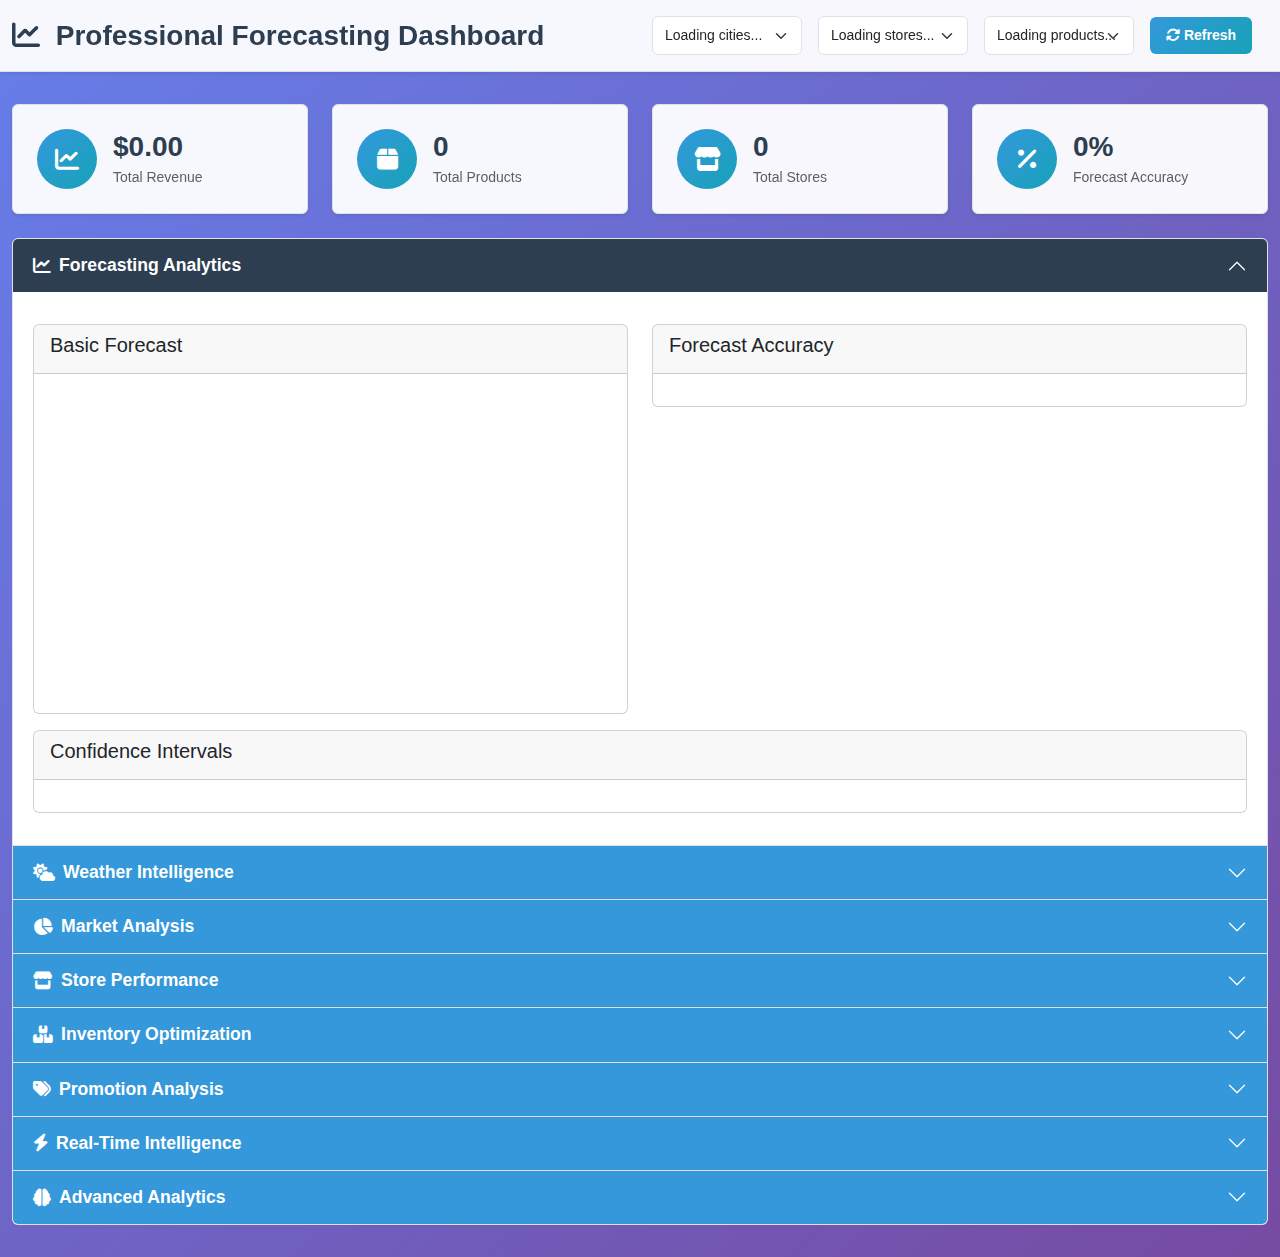
<file: static/professional_dashboard.html>
<!DOCTYPE html>
<html lang="en">
<head>
    <meta charset="UTF-8">
    <meta name="viewport" content="width=device-width, initial-scale=1.0">
    <title>Professional Forecasting Dashboard</title>
    
    <!-- Bootstrap CSS -->
    <link href="https://cdn.jsdelivr.net/npm/bootstrap@5.3.0/dist/css/bootstrap.min.css" rel="stylesheet">
    
    <!-- Font Awesome -->
    <link href="https://cdnjs.cloudflare.com/ajax/libs/font-awesome/6.4.0/css/all.min.css" rel="stylesheet">
    
    <!-- Chart.js -->
    <script src="lib/chart.min.js"></script>
    
    <!-- Custom CSS -->
    <link href="professional_dashboard.css" rel="stylesheet">
</head>
<body>
    <!-- Header -->
    <header class="dashboard-header">
        <div class="container-fluid">
            <div class="row align-items-center">
                <div class="col-md-6">
                    <h1 class="dashboard-title">
                        <i class="fas fa-chart-line me-2"></i>
                        Professional Forecasting Dashboard
                    </h1>
                </div>
                <div class="col-md-6 text-end">
                    <div class="dashboard-controls">
                        <select id="citySelect" class="form-select d-inline-block w-auto me-2">
                            <option value="">Loading cities...</option>
                        </select>
                        <select id="storeSelect" class="form-select d-inline-block w-auto me-2">
                            <option value="">Loading stores...</option>
                        </select>
                        <select id="productSelect" class="form-select d-inline-block w-auto me-2">
                            <option value="">Loading products...</option>
                        </select>
                        <button id="refreshBtn" class="btn btn-primary">
                            <i class="fas fa-sync-alt"></i> Refresh
                        </button>
                    </div>
                </div>
            </div>
        </div>
    </header>

    <!-- Main Content -->
    <main class="dashboard-main">
        <div class="container-fluid">
            <!-- Key Metrics Row -->
            <div class="row mb-4">
                <div class="col-md-3">
                    <div class="metric-card">
                        <div class="metric-icon">
                            <i class="fas fa-chart-line"></i>
                        </div>
                        <div class="metric-content">
                            <h3 id="totalRevenue">$0.00</h3>
                            <p>Total Revenue</p>
                        </div>
                    </div>
                </div>
                <div class="col-md-3">
                    <div class="metric-card">
                        <div class="metric-icon">
                            <i class="fas fa-box"></i>
                        </div>
                        <div class="metric-content">
                            <h3 id="totalProducts">0</h3>
                            <p>Total Products</p>
                        </div>
                    </div>
                </div>
                <div class="col-md-3">
                    <div class="metric-card">
                        <div class="metric-icon">
                            <i class="fas fa-store"></i>
                        </div>
                        <div class="metric-content">
                            <h3 id="totalStores">0</h3>
                            <p>Total Stores</p>
                        </div>
                    </div>
                </div>
                <div class="col-md-3">
                    <div class="metric-card">
                        <div class="metric-icon">
                            <i class="fas fa-percentage"></i>
                        </div>
                        <div class="metric-content">
                            <h3 id="forecastAccuracy">0%</h3>
                            <p>Forecast Accuracy</p>
                        </div>
                    </div>
                </div>
            </div>

            <!-- Dashboard Sections -->
            <div class="accordion" id="dashboardAccordion">
                
                <!-- 1. FORECASTING ANALYTICS -->
                <div class="accordion-item">
                    <h2 class="accordion-header">
                        <button class="accordion-button" type="button" data-bs-toggle="collapse" data-bs-target="#forecastingSection">
                            <i class="fas fa-chart-line me-2"></i>
                            Forecasting Analytics
                        </button>
                    </h2>
                    <div id="forecastingSection" class="accordion-collapse collapse show">
                        <div class="accordion-body">
                            <div class="row">
                                <div class="col-md-6">
                                    <div class="card">
                                        <div class="card-header">
                                            <h5>Basic Forecast</h5>
                                        </div>
                                        <div class="card-body">
                                            <canvas id="basicForecastChart" height="300"></canvas>
                                        </div>
                                    </div>
                                </div>
                                <div class="col-md-6">
                                    <div class="card">
                                        <div class="card-header">
                                            <h5>Forecast Accuracy</h5>
                                        </div>
                                        <div class="card-body">
                                            <div id="forecastAccuracyResults"></div>
                                        </div>
                                    </div>
                                </div>
                            </div>
                            <div class="row mt-3">
                                <div class="col-md-12">
                                    <div class="card">
                                        <div class="card-header">
                                            <h5>Confidence Intervals</h5>
                                        </div>
                                        <div class="card-body">
                                            <div id="confidenceIntervalsResults"></div>
                                        </div>
                                    </div>
                                </div>
                            </div>
                        </div>
                    </div>
                </div>

                <!-- 2. WEATHER INTELLIGENCE -->
                <div class="accordion-item">
                    <h2 class="accordion-header">
                        <button class="accordion-button collapsed" type="button" data-bs-toggle="collapse" data-bs-target="#weatherSection">
                            <i class="fas fa-cloud-sun me-2"></i>
                            Weather Intelligence
                        </button>
                    </h2>
                    <div id="weatherSection" class="accordion-collapse collapse">
                        <div class="accordion-body">
                            <div class="row">
                                <div class="col-md-6">
                                    <div class="card">
                                        <div class="card-header">
                                            <h5>Seasonal Patterns</h5>
                                        </div>
                                        <div class="card-body">
                                            <div id="seasonalPatternsResults"></div>
                                        </div>
                                    </div>
                                </div>
                                <div class="col-md-6">
                                    <div class="card">
                                        <div class="card-header">
                                            <h5>Weather Scenarios</h5>
                                        </div>
                                        <div class="card-body">
                                            <div id="weatherScenariosResults"></div>
                                        </div>
                                    </div>
                                </div>
                            </div>
                        </div>
                    </div>
                </div>

                <!-- 3. MARKET ANALYSIS -->
                <div class="accordion-item">
                    <h2 class="accordion-header">
                        <button class="accordion-button collapsed" type="button" data-bs-toggle="collapse" data-bs-target="#marketSection">
                            <i class="fas fa-chart-pie me-2"></i>
                            Market Analysis
                        </button>
                    </h2>
                    <div id="marketSection" class="accordion-collapse collapse">
                        <div class="accordion-body">
                            <div class="row">
                                <div class="col-md-6">
                                    <div class="card">
                                        <div class="card-header">
                                            <h5>Market Share Analysis</h5>
                                        </div>
                                        <div class="card-body">
                                            <div id="marketShareResults"></div>
                                        </div>
                                    </div>
                                </div>
                                <div class="col-md-6">
                                    <div class="card">
                                        <div class="card-header">
                                            <h5>Category Correlations</h5>
                                        </div>
                                        <div class="card-body">
                                            <div id="categoryCorrelationsResults"></div>
                                        </div>
                                    </div>
                                </div>
                            </div>
                            <div class="row mt-3">
                                <div class="col-md-12">
                                    <div class="card">
                                        <div class="card-header">
                                            <h5>Portfolio Optimization</h5>
                                        </div>
                                        <div class="card-body">
                                            <div id="portfolioOptimizationResults"></div>
                                        </div>
                                    </div>
                                </div>
                            </div>
                        </div>
                    </div>
                </div>

                <!-- 4. STORE PERFORMANCE -->
                <div class="accordion-item">
                    <h2 class="accordion-header">
                        <button class="accordion-button collapsed" type="button" data-bs-toggle="collapse" data-bs-target="#storeSection">
                            <i class="fas fa-store me-2"></i>
                            Store Performance
                        </button>
                    </h2>
                    <div id="storeSection" class="accordion-collapse collapse">
                        <div class="accordion-body">
                            <div class="row">
                                <div class="col-md-6">
                                    <div class="card">
                                        <div class="card-header">
                                            <h5>Store Clustering</h5>
                                        </div>
                                        <div class="card-body">
                                            <div id="storeClusteringResults"></div>
                                        </div>
                                    </div>
                                </div>
                                <div class="col-md-6">
                                    <div class="card">
                                        <div class="card-header">
                                            <h5>Performance Ranking</h5>
                                        </div>
                                        <div class="card-body">
                                            <div id="performanceRankingResults"></div>
                                        </div>
                                    </div>
                                </div>
                            </div>
                        </div>
                    </div>
                </div>

                <!-- 5. INVENTORY OPTIMIZATION -->
                <div class="accordion-item">
                    <h2 class="accordion-header">
                        <button class="accordion-button collapsed" type="button" data-bs-toggle="collapse" data-bs-target="#inventorySection">
                            <i class="fas fa-boxes me-2"></i>
                            Inventory Optimization
                        </button>
                    </h2>
                    <div id="inventorySection" class="accordion-collapse collapse">
                        <div class="accordion-body">
                            <div class="row">
                                <div class="col-md-4">
                                    <div class="card">
                                        <div class="card-header">
                                            <h5>Safety Stock</h5>
                                        </div>
                                        <div class="card-body">
                                            <div id="safetyStockResults"></div>
                                        </div>
                                    </div>
                                </div>
                                <div class="col-md-4">
                                    <div class="card">
                                        <div class="card-header">
                                            <h5>Reorder Optimization</h5>
                                        </div>
                                        <div class="card-body">
                                            <div id="reorderOptimizationResults"></div>
                                        </div>
                                    </div>
                                </div>
                                <div class="col-md-4">
                                    <div class="card">
                                        <div class="card-header">
                                            <h5>Cross-Store Optimization</h5>
                                        </div>
                                        <div class="card-body">
                                            <div id="crossStoreOptimizationResults"></div>
                                        </div>
                                    </div>
                                </div>
                            </div>
                        </div>
                    </div>
                </div>

                <!-- 6. PROMOTION ANALYSIS -->
                <div class="accordion-item">
                    <h2 class="accordion-header">
                        <button class="accordion-button collapsed" type="button" data-bs-toggle="collapse" data-bs-target="#promotionSection">
                            <i class="fas fa-tags me-2"></i>
                            Promotion Analysis
                        </button>
                    </h2>
                    <div id="promotionSection" class="accordion-collapse collapse">
                        <div class="accordion-body">
                            <div class="row">
                                <div class="col-md-4">
                                    <div class="card">
                                        <div class="card-header">
                                            <h5>Cross-Product Effects</h5>
                                        </div>
                                        <div class="card-body">
                                            <div id="crossProductEffectsResults"></div>
                                        </div>
                                    </div>
                                </div>
                                <div class="col-md-4">
                                    <div class="card">
                                        <div class="card-header">
                                            <h5>Optimal Pricing</h5>
                                        </div>
                                        <div class="card-body">
                                            <div id="optimalPricingResults"></div>
                                        </div>
                                    </div>
                                </div>
                                <div class="col-md-4">
                                    <div class="card">
                                        <div class="card-header">
                                            <h5>ROI Optimization</h5>
                                        </div>
                                        <div class="card-body">
                                            <div id="roiOptimizationResults"></div>
                                        </div>
                                    </div>
                                </div>
                            </div>
                        </div>
                    </div>
                </div>

                <!-- 7. REAL-TIME INTELLIGENCE -->
                <div class="accordion-item">
                    <h2 class="accordion-header">
                        <button class="accordion-button collapsed" type="button" data-bs-toggle="collapse" data-bs-target="#realTimeSection">
                            <i class="fas fa-bolt me-2"></i>
                            Real-Time Intelligence
                        </button>
                    </h2>
                    <div id="realTimeSection" class="accordion-collapse collapse">
                        <div class="accordion-body">
                            <div class="row">
                                <div class="col-md-6">
                                    <div class="card">
                                        <div class="card-header">
                                            <h5>Live Alerts</h5>
                                        </div>
                                        <div class="card-body">
                                            <div id="liveAlertsResults"></div>
                                        </div>
                                    </div>
                                </div>
                                <div class="col-md-6">
                                    <div class="card">
                                        <div class="card-header">
                                            <h5>Demand Monitoring</h5>
                                        </div>
                                        <div class="card-body">
                                            <div id="demandMonitoringResults"></div>
                                        </div>
                                    </div>
                                </div>
                            </div>
                        </div>
                    </div>
                </div>

                <!-- 8. ADVANCED ANALYTICS -->
                <div class="accordion-item">
                    <h2 class="accordion-header">
                        <button class="accordion-button collapsed" type="button" data-bs-toggle="collapse" data-bs-target="#advancedSection">
                            <i class="fas fa-brain me-2"></i>
                            Advanced Analytics
                        </button>
                    </h2>
                    <div id="advancedSection" class="accordion-collapse collapse">
                        <div class="accordion-body">
                            <div class="row">
                                <div class="col-md-6">
                                    <div class="card">
                                        <div class="card-header">
                                            <h5>Competitive Intelligence</h5>
                                        </div>
                                        <div class="card-body">
                                            <div id="competitiveIntelligenceResults"></div>
                                        </div>
                                    </div>
                                </div>
                                <div class="col-md-6">
                                    <div class="card">
                                        <div class="card-header">
                                            <h5>Customer Behavior</h5>
                                        </div>
                                        <div class="card-body">
                                            <div id="customerBehaviorResults"></div>
                                        </div>
                                    </div>
                                </div>
                            </div>
                            <div class="row mt-3">
                                <div class="col-md-12">
                                    <div class="card">
                                        <div class="card-header">
                                            <h5>Anomaly Detection</h5>
                                        </div>
                                        <div class="card-body">
                                            <div id="anomalyDetectionResults"></div>
                                        </div>
                                    </div>
                                </div>
                            </div>
                        </div>
                    </div>
                </div>

            </div>
        </div>
    </main>

    <!-- Loading Overlay -->
    <div id="loadingOverlay" class="loading-overlay">
        <div class="loading-spinner">
            <div class="spinner-border text-primary" role="status">
                <span class="visually-hidden">Loading...</span>
            </div>
            <p class="mt-3">Loading dashboard data...</p>
        </div>
    </div>

    <!-- Bootstrap JS -->
    <script src="https://cdn.jsdelivr.net/npm/bootstrap@5.3.0/dist/js/bootstrap.bundle.min.js"></script>
    
    <!-- Custom JS -->
    <script src="professional_dashboard.js"></script>
</body>
</html>
</file>
<file: static/professional_dashboard.css>
/* Professional Dashboard CSS */
:root {
    --primary-color: #2c3e50;
    --secondary-color: #3498db;
    --accent-color: #e74c3c;
    --success-color: #27ae60;
    --warning-color: #f39c12;
    --info-color: #17a2b8;
    --light-color: #f8f9fa;
    --dark-color: #343a40;
    --border-color: #dee2e6;
    --shadow: 0 0.125rem 0.25rem rgba(0, 0, 0, 0.075);
    --shadow-lg: 0 1rem 3rem rgba(0, 0, 0, 0.175);
    --border-radius: 0.375rem;
    --transition: all 0.15s ease-in-out;
}

* {
    box-sizing: border-box;
}

body {
    font-family: 'Segoe UI', Tahoma, Geneva, Verdana, sans-serif;
    background: linear-gradient(135deg, #667eea 0%, #764ba2 100%);
    min-height: 100vh;
    margin: 0;
    padding: 0;
    color: var(--dark-color);
}

/* Header Styles */
.dashboard-header {
    background: rgba(255, 255, 255, 0.95);
    backdrop-filter: blur(10px);
    border-bottom: 1px solid var(--border-color);
    padding: 1rem 0;
    position: sticky;
    top: 0;
    z-index: 1000;
    box-shadow: var(--shadow);
}

.dashboard-title {
    font-size: 1.75rem;
    font-weight: 700;
    color: var(--primary-color);
    margin: 0;
}

.dashboard-controls {
    display: flex;
    align-items: center;
    gap: 0.5rem;
}

.dashboard-controls .form-select {
    min-width: 150px;
}

/* Main Content */
.dashboard-main {
    padding: 2rem 0;
}

/* Metric Cards */
.metric-card {
    background: rgba(255, 255, 255, 0.95);
    border-radius: var(--border-radius);
    padding: 1.5rem;
    box-shadow: var(--shadow);
    border: 1px solid var(--border-color);
    transition: var(--transition);
    display: flex;
    align-items: center;
    gap: 1rem;
    height: 100%;
}

.metric-card:hover {
    transform: translateY(-2px);
    box-shadow: var(--shadow-lg);
}

.metric-icon {
    width: 60px;
    height: 60px;
    border-radius: 50%;
    background: linear-gradient(135deg, var(--secondary-color), var(--info-color));
    display: flex;
    align-items: center;
    justify-content: center;
    color: white;
    font-size: 1.5rem;
    flex-shrink: 0;
}

.metric-content h3 {
    font-size: 1.75rem;
    font-weight: 700;
    margin: 0;
    color: var(--primary-color);
}

.metric-content p {
    margin: 0.25rem 0 0 0;
    color: var(--dark-color);
    font-size: 0.875rem;
    opacity: 0.8;
}

/* Accordion Styles */
.accordion-button {
    background: var(--secondary-color);
    color: white;
    font-weight: 600;
    border: none;
    font-size: 1.1rem;
    padding: 1rem 1.25rem;
}

.accordion-button:not(.collapsed) {
    background: var(--primary-color);
    color: white;
    box-shadow: none;
}

.accordion-button:focus {
    box-shadow: 0 0 0 0.25rem rgba(52, 152, 219, 0.25);
}

.accordion-button::after {
    filter: brightness(0) invert(1);
}

.accordion-body {
    padding: 2rem 1.25rem;
    background: rgba(255, 255, 255, 0.95);
}

/* Chart Containers */
.chart-container {
    background: white;
    border-radius: var(--border-radius);
    padding: 1.5rem;
    box-shadow: var(--shadow);
    border: 1px solid var(--border-color);
    position: relative;
    height: 400px;
    margin-bottom: 1rem;
}

.chart-container canvas {
    max-height: 100%;
}

/* Insights Panel */
.insights-panel {
    background: linear-gradient(135deg, var(--primary-color), var(--secondary-color));
    color: white;
    border-radius: var(--border-radius);
    padding: 1.5rem;
    box-shadow: var(--shadow);
    height: 100%;
}

.insights-panel h5 {
    font-weight: 600;
    margin-bottom: 1rem;
    font-size: 1.1rem;
}

.insight-item {
    background: rgba(255, 255, 255, 0.1);
    border-radius: var(--border-radius);
    padding: 0.75rem;
    margin-bottom: 0.75rem;
    backdrop-filter: blur(5px);
    border: 1px solid rgba(255, 255, 255, 0.2);
    transition: var(--transition);
}

.insight-item:hover {
    background: rgba(255, 255, 255, 0.2);
    transform: translateX(5px);
}

.insight-item:last-child {
    margin-bottom: 0;
}

.insight-item strong {
    display: block;
    margin-bottom: 0.25rem;
    font-size: 0.875rem;
    opacity: 0.9;
}

/* Loading Overlay */
.loading-overlay {
    position: fixed;
    top: 0;
    left: 0;
    width: 100%;
    height: 100%;
    background: rgba(0, 0, 0, 0.5);
    display: none;
    justify-content: center;
    align-items: center;
    z-index: 9999;
    backdrop-filter: blur(5px);
}

.loading-spinner {
    background: white;
    border-radius: var(--border-radius);
    padding: 2rem;
    text-align: center;
    box-shadow: var(--shadow-lg);
    max-width: 300px;
}

.loading-spinner .spinner-border {
    width: 3rem;
    height: 3rem;
}

.loading-spinner p {
    margin: 0;
    color: var(--dark-color);
    font-weight: 500;
}

/* Form Controls */
.form-select {
    border-radius: var(--border-radius);
    border: 1px solid var(--border-color);
    padding: 0.5rem 0.75rem;
    font-size: 0.875rem;
    transition: var(--transition);
    background-color: white;
}

.form-select:focus {
    border-color: var(--secondary-color);
    box-shadow: 0 0 0 0.2rem rgba(52, 152, 219, 0.25);
}

.btn {
    border-radius: var(--border-radius);
    font-weight: 600;
    padding: 0.5rem 1rem;
    transition: var(--transition);
    border: none;
    cursor: pointer;
    font-size: 0.875rem;
}

.btn-primary {
    background: linear-gradient(135deg, var(--secondary-color), var(--info-color));
    color: white;
}

.btn-primary:hover {
    transform: translateY(-1px);
    box-shadow: 0 0.5rem 1rem rgba(0, 0, 0, 0.15);
    background: linear-gradient(135deg, #2980b9, #138496);
}

.btn-primary:active {
    transform: translateY(0);
}

/* Status Badges */
.status-badge {
    padding: 0.25rem 0.5rem;
    border-radius: 1rem;
    font-size: 0.75rem;
    font-weight: 600;
    text-transform: uppercase;
    letter-spacing: 0.5px;
}

.status-success {
    background: var(--success-color);
    color: white;
}

.status-warning {
    background: var(--warning-color);
    color: white;
}

.status-danger {
    background: var(--accent-color);
    color: white;
}

.status-info {
    background: var(--info-color);
    color: white;
}

/* Responsive Design */
@media (max-width: 768px) {
    .dashboard-header {
        padding: 0.5rem 0;
    }
    
    .dashboard-title {
        font-size: 1.25rem;
        margin-bottom: 0.5rem;
    }
    
    .dashboard-controls {
        flex-direction: column;
        align-items: stretch;
        gap: 0.5rem;
    }
    
    .dashboard-controls .form-select {
        min-width: auto;
    }
    
    .dashboard-main {
        padding: 1rem 0;
    }
    
    .metric-card {
        padding: 1rem;
        flex-direction: column;
        text-align: center;
    }
    
    .metric-icon {
        width: 50px;
        height: 50px;
        font-size: 1.25rem;
    }
    
    .metric-content h3 {
        font-size: 1.5rem;
    }
    
    .chart-container {
        height: 300px;
        padding: 1rem;
    }
    
    .insights-panel {
        margin-top: 1rem;
    }
    
    .accordion-button {
        font-size: 1rem;
        padding: 0.75rem 1rem;
    }
    
    .accordion-body {
        padding: 1rem;
    }
}

@media (max-width: 576px) {
    .dashboard-title {
        font-size: 1.1rem;
    }
    
    .metric-content h3 {
        font-size: 1.25rem;
    }
    
    .chart-container {
        height: 250px;
        padding: 0.75rem;
    }
    
    .insights-panel {
        padding: 1rem;
    }
    
    .insight-item {
        padding: 0.5rem;
    }
}

/* Animation Classes */
.fade-in {
    animation: fadeIn 0.5s ease-in-out;
}

@keyframes fadeIn {
    from {
        opacity: 0;
        transform: translateY(20px);
    }
    to {
        opacity: 1;
        transform: translateY(0);
    }
}

.slide-in {
    animation: slideIn 0.3s ease-out;
}

@keyframes slideIn {
    from {
        transform: translateX(-100%);
    }
    to {
        transform: translateX(0);
    }
}

/* Utility Classes */
.text-center {
    text-align: center;
}

.text-right {
    text-align: right;
}

.mb-0 {
    margin-bottom: 0;
}

.mb-1 {
    margin-bottom: 0.25rem;
}

.mb-2 {
    margin-bottom: 0.5rem;
}

.mb-3 {
    margin-bottom: 1rem;
}

.mb-4 {
    margin-bottom: 1.5rem;
}

.mt-0 {
    margin-top: 0;
}

.mt-1 {
    margin-top: 0.25rem;
}

.mt-2 {
    margin-top: 0.5rem;
}

.mt-3 {
    margin-top: 1rem;
}

.mt-4 {
    margin-top: 1.5rem;
}

.p-0 {
    padding: 0;
}

.p-1 {
    padding: 0.25rem;
}

.p-2 {
    padding: 0.5rem;
}

.p-3 {
    padding: 1rem;
}

.p-4 {
    padding: 1.5rem;
}

/* Dark Mode Support */
@media (prefers-color-scheme: dark) {
    :root {
        --primary-color: #3498db;
        --secondary-color: #2c3e50;
        --light-color: #2c3e50;
        --dark-color: #ecf0f1;
        --border-color: #34495e;
    }
    
    body {
        background: linear-gradient(135deg, #2c3e50 0%, #34495e 100%);
    }
    
    .dashboard-header {
        background: rgba(44, 62, 80, 0.95);
    }
    
    .metric-card {
        background: rgba(44, 62, 80, 0.95);
        color: var(--dark-color);
    }
    
    .accordion-body {
        background: rgba(44, 62, 80, 0.95);
    }
    
    .chart-container {
        background: rgba(44, 62, 80, 0.95);
    }
    
    .form-select {
        background-color: rgba(44, 62, 80, 0.95);
        color: var(--dark-color);
        border-color: var(--border-color);
    }
    
    .loading-spinner {
        background: rgba(44, 62, 80, 0.95);
        color: var(--dark-color);
    }
}

/* Print Styles */
@media print {
    .dashboard-header,
    .dashboard-controls,
    .btn,
    .loading-overlay {
        display: none !important;
    }
    
    .dashboard-main {
        padding: 0;
    }
    
    .accordion-item {
        break-inside: avoid;
    }
    
    .chart-container {
        break-inside: avoid;
        box-shadow: none;
        border: 1px solid #ccc;
    }
    
    .insights-panel {
        background: #f8f9fa;
        color: #333;
        border: 1px solid #ccc;
    }
    
    .insight-item {
        background: #fff;
        border: 1px solid #ddd;
    }
}
</file>
